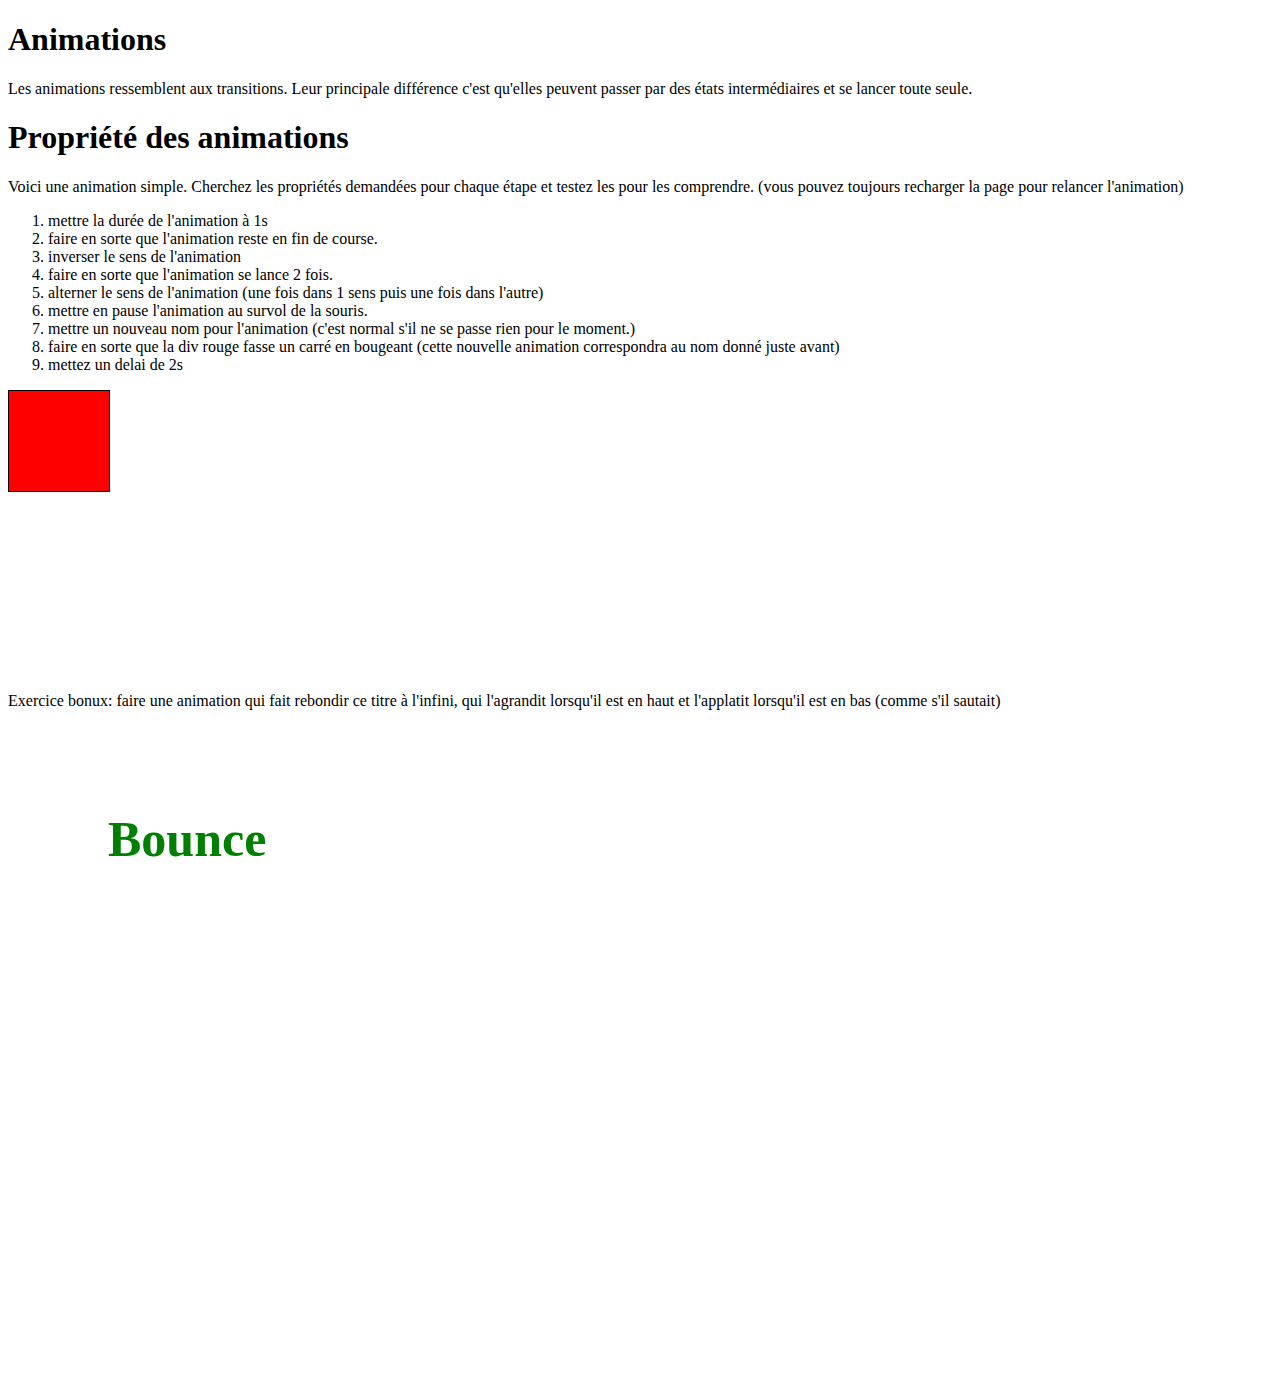
<file: exo-animation/index.html>
<!DOCTYPE html>
<html lang="fr" dir="ltr">
<head>
  <meta charset="utf-8">
  <title>animations exo</title>
  <link rel="stylesheet" href="style.css">
  <link rel="stylesheet" href="animation.css">
</head>
<body>
  <h1>Animations</h1>
  <p>Les animations ressemblent aux transitions. Leur principale différence c'est qu'elles peuvent passer par des états intermédiaires et se lancer toute seule.</p>

  <h1>Propriété des animations</h1>

  <p>Voici une animation simple. Cherchez les propriétés demandées pour chaque étape et testez les pour les comprendre. (vous pouvez toujours recharger la page pour relancer l'animation)</p>

  <ol>
    <li>mettre la durée de l'animation à 1s</li>
    <li>faire en sorte que l'animation reste en fin de course.</li>
    <li>inverser le sens de l'animation</li>
    <li>faire en sorte que l'animation se lance 2 fois.</li>
    <li>alterner le sens de l'animation (une fois dans 1 sens puis une fois dans l'autre)</li>
    <li>mettre en pause l'animation au survol de la souris.</li>
    <li>mettre un nouveau nom pour l'animation (c'est normal s'il ne se passe rien pour le moment.)</li>
    <li>faire en sorte que la div rouge fasse un carré en bougeant (cette nouvelle animation correspondra au nom donné juste avant)</li>
    <li>mettez un delai de 2s</li>
  </ol>
  <div></div>
  <p>Exercice bonux: faire une animation qui fait rebondir ce titre à l'infini, qui l'agrandit lorsqu'il est en haut et l'applatit lorsqu'il est en bas (comme s'il sautait)</p>
  <h2 id="bounce-title">Bounce</h2>
</body>
</html>
</file>
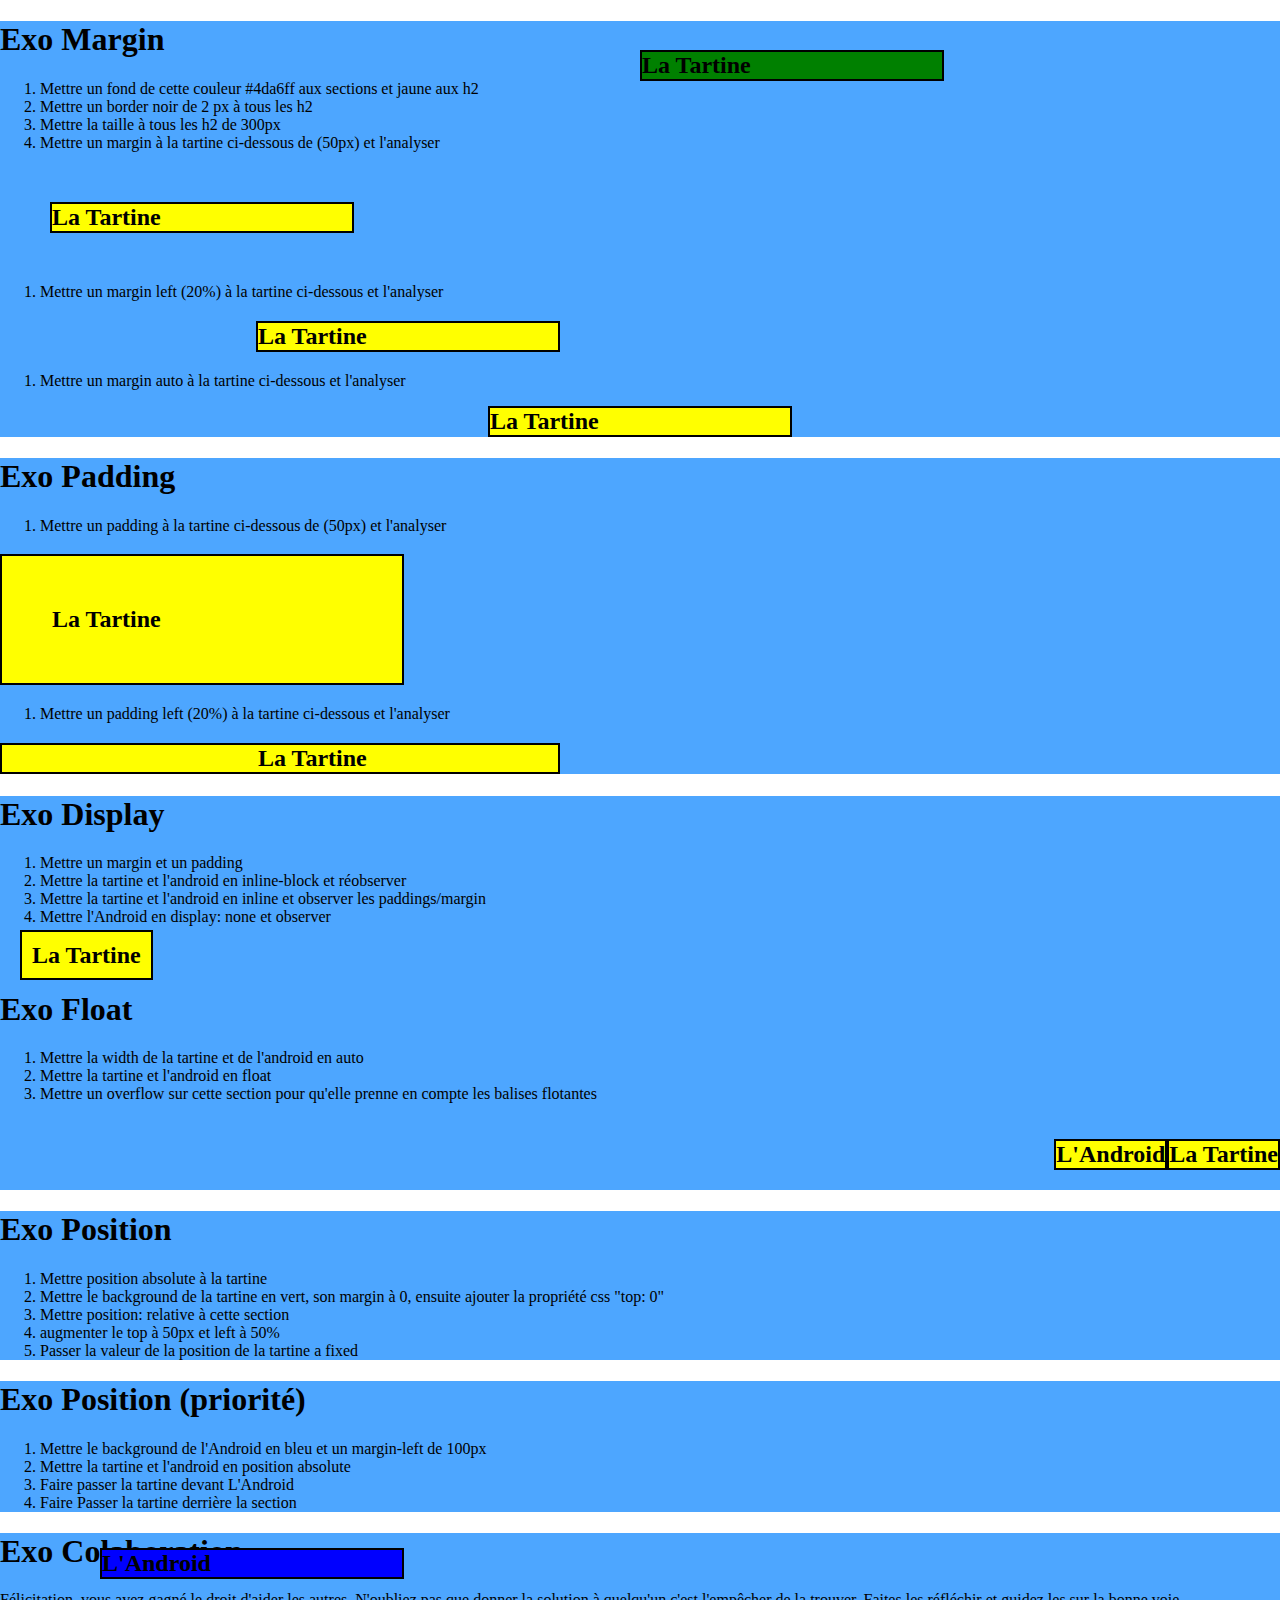
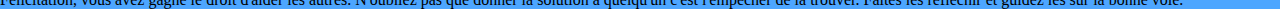
<file: exo-positions/index.html>
<!DOCTYPE html>
<html lang="en">

<head>
  <meta charset="UTF-8">
  <meta name="viewport" content="width=device-width, initial-scale=1.0">
  <meta http-equiv="X-UA-Compatible" content="ie=edge">
  <link rel="stylesheet" href="public/css/style.css">
  <title>Document</title>
</head>

<body>
  <section>
    <h1>Exo Margin</h1>
    <ol>
      <li>Mettre un fond de cette couleur #4da6ff aux sections et jaune aux h2</li>
      <li>Mettre un border noir de 2 px à tous les h2</li>
      <li>Mettre la taille à tous les h2 de 300px</li>
      <li>Mettre un margin à la tartine ci-dessous de (50px) et l'analyser</li>
    </ol>
    <h2>La Tartine</h2>
    <ol>
      <li>Mettre un margin left (20%) à la tartine ci-dessous et l'analyser</li>
    </ol>
    <h2>La Tartine</h2>
    <ol>
      <li>Mettre un margin auto à la tartine ci-dessous et l'analyser</li>
    </ol>
    <h2>La Tartine</h2>
  </section>

  <section>
    <h1>Exo Padding</h1>
    <ol>
      <li>Mettre un padding à la tartine ci-dessous de (50px) et l'analyser</li>
    </ol>
    <h2>La Tartine</h2>
    <ol>
      <li>Mettre un padding left (20%) à la tartine ci-dessous et l'analyser</li>
    </ol>
    <h2>La Tartine</h2>
  </section>

  <section>
    <h1>Exo Display</h1>
    <ol>
      <li>Mettre un margin et un padding</li>
      <li>Mettre la tartine et l'android en inline-block et réobserver</li>
      <li>Mettre la tartine et l'android en inline et observer les paddings/margin
        <!-- Les margin top et bottom ne sont plus pris en compte alors que les paddings tops et bottom existent et ne prennent
          plus en compte les éléments autour (donc les supperposent) -->
      </li>
      <li>Mettre l'Android en display: none et observer</li>
    </ol>
    <h2>La Tartine</h2>
    <h2>L'Android</h2>
  </section>

  <section>
    <h1>Exo Float</h1>
    <ol>
      <li>Mettre la width de la tartine et de l'android en auto</li>
      <!-- permet de réinitialiser la largeur -->
      <li>Mettre la tartine et l'android en float</li>
      <li>Mettre un overflow sur cette section pour qu'elle prenne en compte les balises flotantes</li>
      <!-- l'overflow hidden va faire en sorte de ne pas cacher les éléments qui ne sont pas sensé sortir du block. Donc il va agrandir ce block -->
    </ol>
    <h2>La Tartine</h2>
    <h2>L'Android</h2>
  </section>
  <section>
    <h1>Exo Position</h1>
    <ol>
      <li>Mettre position absolute à la tartine</li>
      <!-- la tartine n'est plus prise en compte par la section (elle est comme "décolée") -->
      <li>Mettre le background de la tartine en vert, son margin à 0, ensuite ajouter la propriété css "top: 0"</li>
      <!-- MAIS OU EST LA TARTINE ??
        la tartine est à 0 px du top du body -->
      <li>Mettre position: relative à cette section</li>
      <!-- "position:absolute;" se rapporte au parent le plus proche qui possède la propriété css "position: relative;" -->
      <li>augmenter le top à 50px et left à 50%</li>
      <li>Passer la valeur de la position de la tartine a fixed</li>
      <!-- la tartine est maintenant en fixed,vous pouvez observer le phénomène quand vous scrollez dans votre page,la tartine reste fixe par rapport à votre écran -->
    </ol>
    <h2>La Tartine</h2>
  </section>

  <section>
    <h1>Exo Position (priorité)</h1>
    <ol>
      <li>Mettre le background de l'Android en bleu et un margin-left de 100px</li>
      <li>Mettre la tartine et l'android en position absolute</li>
      <!-- La Tartine et l'Android se "décollent" du block et se superposent et l'Android est au dessus de la tartine car il est positionné après La Tartine dans l'html -->
      <li>Faire passer la tartine devant L'Android</li>
      <li>Faire Passer la tartine derrière la section</li>
    </ol>
    <h2>La Tartine</h2>
    <h2>L'Android</h2>
  </section>

  <section>
    <h1>Exo Colaboration</h1>
    <p>Félicitation, vous avez gagné le droit d'aider les autres. N'oubliez pas que donner la solution à quelqu'un c'est
      l'empêcher
      de la trouver. Faites les réfléchir et guidez les sur la bonne voie.
    </p>
  </section>

</body>

</html>
</file>
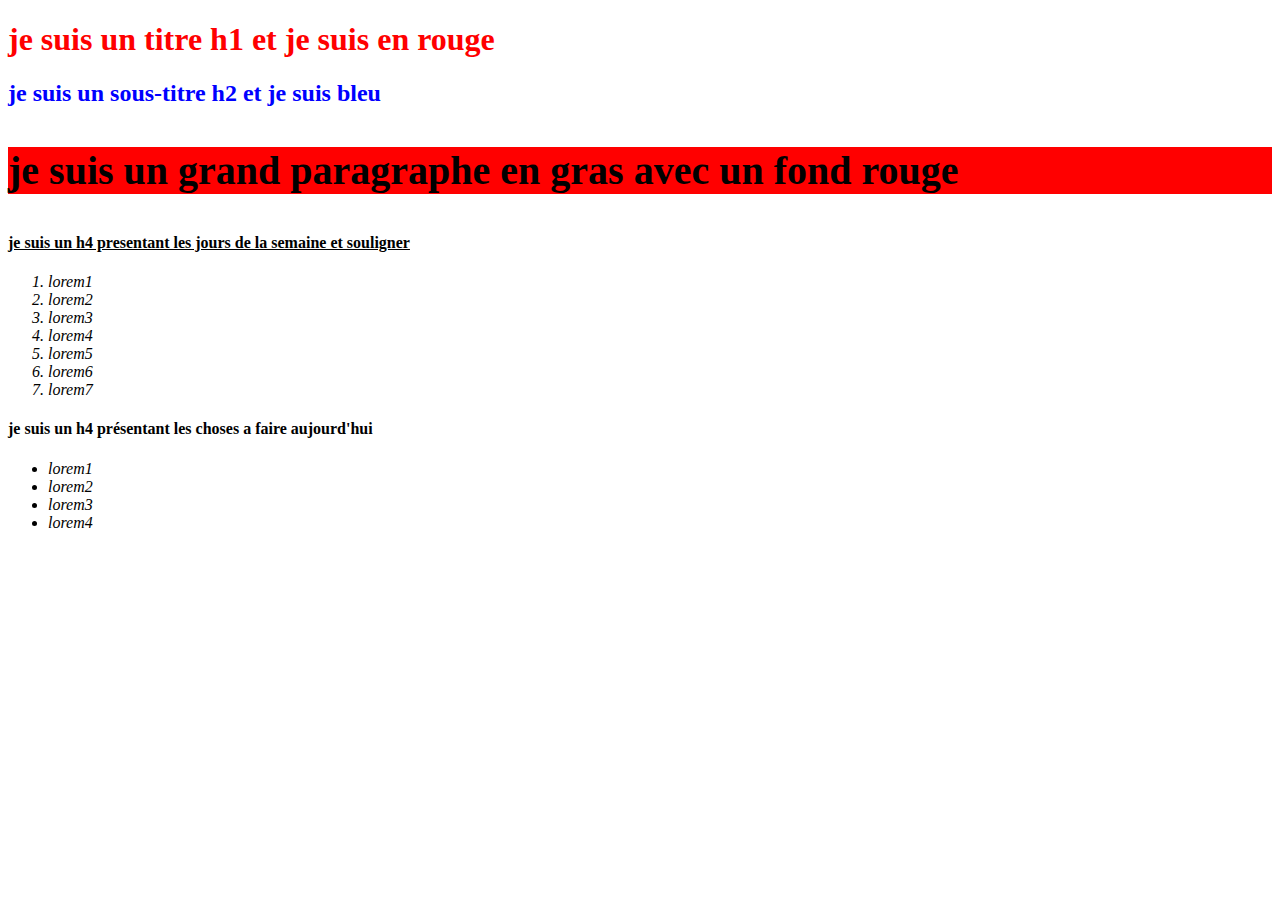
<file: exo1/index.html>
<!DOCTYPE html>
<html lang="en">
<head>
    <meta charset="UTF-8">
    <meta http-equiv="X-UA-Compatible" content="IE=edge">
    <meta name="viewport" content="width=device-width, initial-scale=1.0">
    <title>Document</title>

    <link rel="stylesheet" href="./public/css/style.css">
</head>
<body>
 <h1>je suis un titre h1 et je suis en rouge</h1>
 <h2>je suis un sous-titre h2 et je suis bleu</h2>
 <p>je suis un grand paragraphe en gras avec un fond rouge</p>
 <h4 class="border">je suis un h4 presentant les jours de la semaine et souligner</h4>
</body>
<ol>
<li>lorem1</li>
<li>lorem2</li>
<li>lorem3</li>
<li>lorem4</li>
<li>lorem5</li>
<li>lorem6</li>
<li>lorem7</li>

</ol>

<h4>je suis un h4 présentant les choses a faire aujourd'hui</h4>
<ul>
    <li>lorem1</li>
    <li>lorem2</li>
    <li>lorem3</li>
    <li>lorem4</li>
</ul>

</html>
</file>
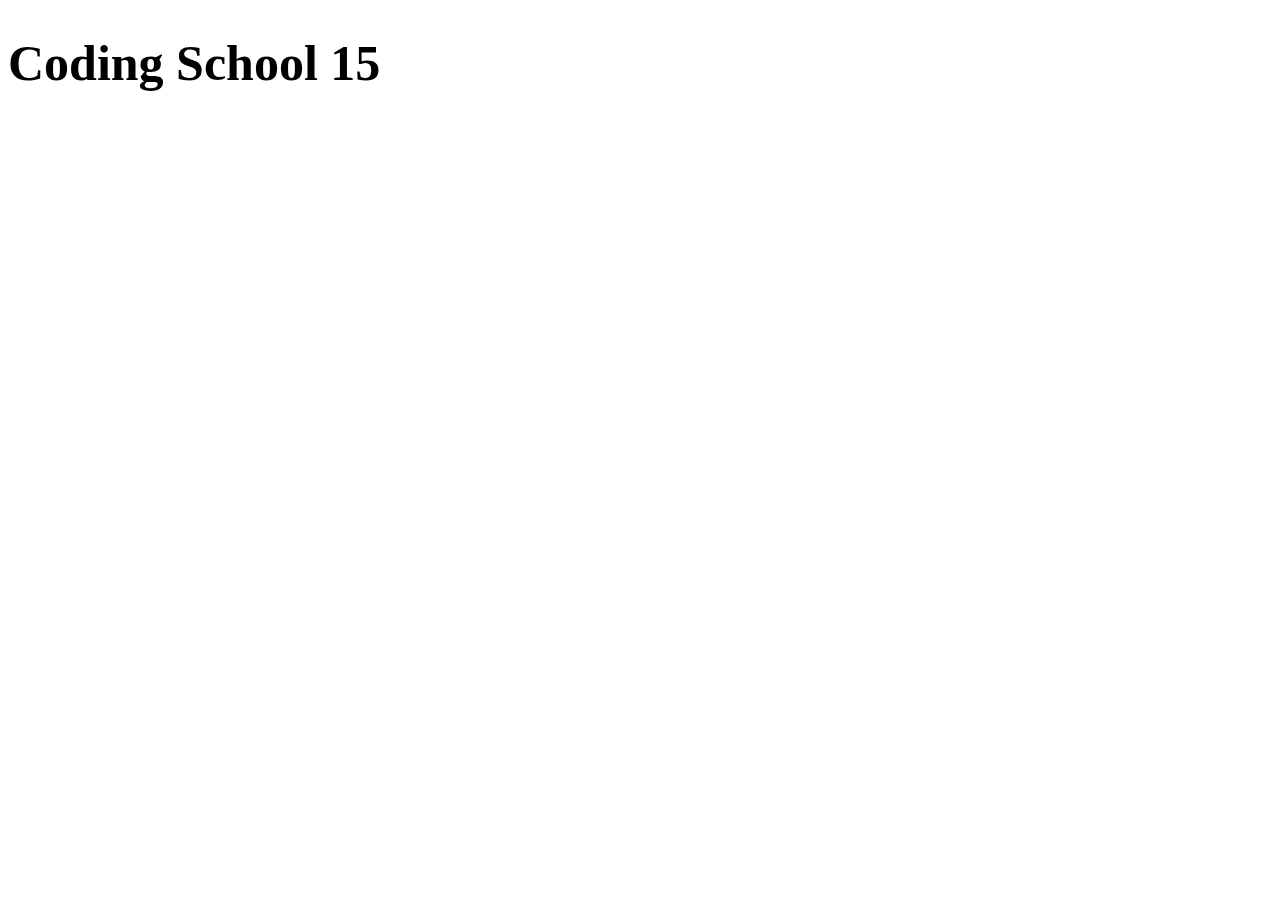
<file: exo2_media_queries/index.html>
<!DOCTYPE html>
<html lang="en">
<head>
    <meta charset="UTF-8">
    <meta name="viewport" content="width=device-width, initial-scale=1.0">
    <title>Document</title>
    <link rel="stylesheet" href="./public/css/style.css">
</head>
<body>
    
    <h1>Coding School 15</h1>

</body>
</html>
</file>
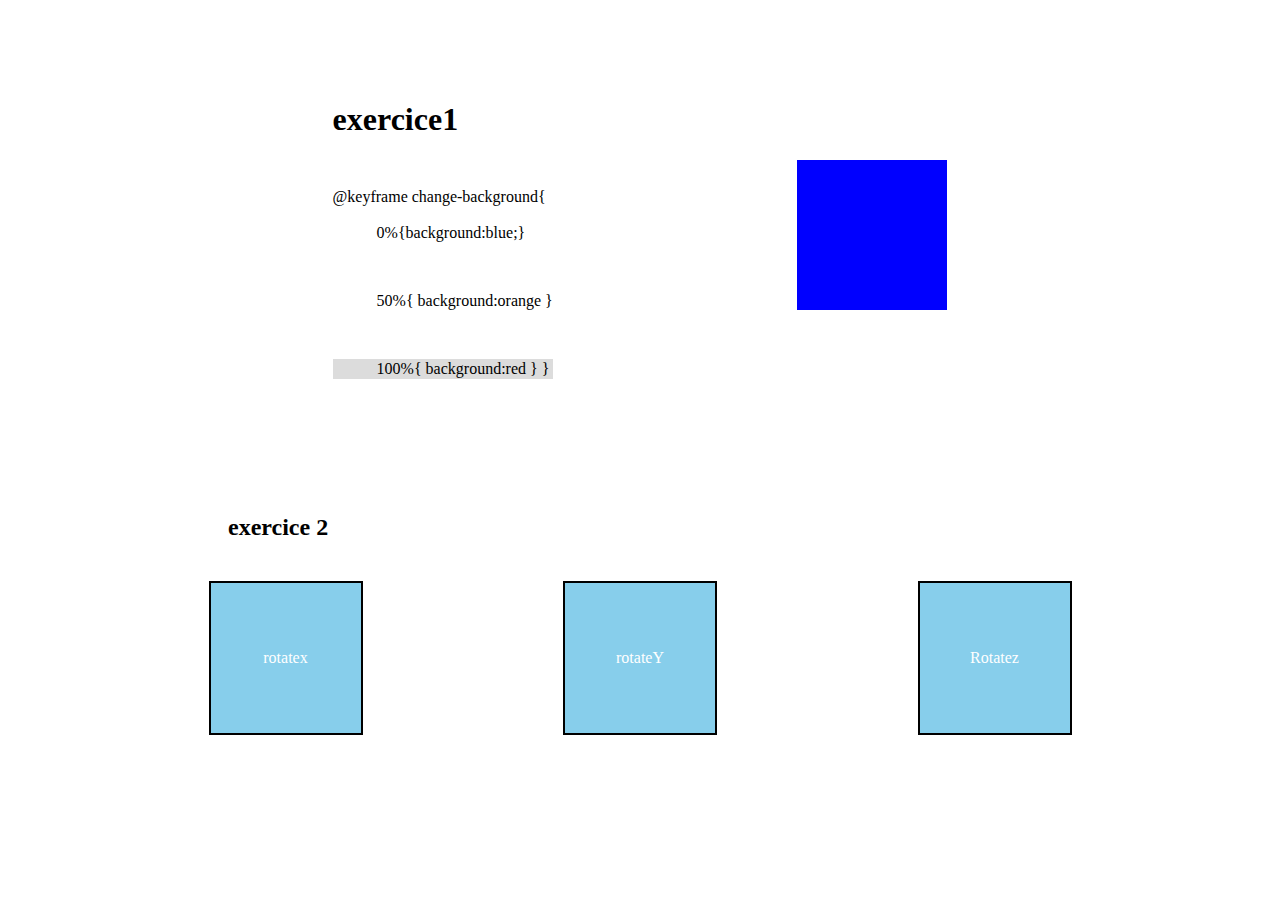
<file: ExoAnimmationBonus/index.html>
<!DOCTYPE html>
<html lang="en">

<head>
    <meta charset="UTF-8">
    <meta http-equiv="X-UA-Compatible" content="IE=edge">
    <meta name="viewport" content="width=device-width, initial-scale=1.0">
    <title>Document</title>
    <link rel="stylesheet" href="./public/css/style.css">
</head>

<body>
    <section>
        <div class="container">

            <div>
                <h1>exercice1</h1>
                <p>@keyframe change-background{ <br>
                    <br> &nbsp;&nbsp;&nbsp;&nbsp;&nbsp;&nbsp;&nbsp;&nbsp;&nbsp;&nbsp; 0%{background:blue;}


                </p>

                <p> &nbsp;&nbsp;&nbsp;&nbsp;&nbsp;&nbsp;&nbsp;&nbsp;&nbsp;&nbsp; 50%{
                    background:orange


                    } </p>


                <p>

                    &nbsp;&nbsp;&nbsp;&nbsp;&nbsp;&nbsp;&nbsp;&nbsp;&nbsp;&nbsp; 100%{

                    background:red
                    }
                    }

                </p>


                <div class="bg-gris"></div>

            </div>


            <div class="bg"></div>



        </div>


        <section>
            <h2> exercice 2 </h2>

            <div class="flex">


                <div class="BLEU rotateX">


                    rotatex</div>
                <div class="BLEU rotateY">rotateY</div>
                <div class="BLEU rotateZ">Rotatez</div>



            </div>





        </section>



    </section>
</body>

</html>
</file>
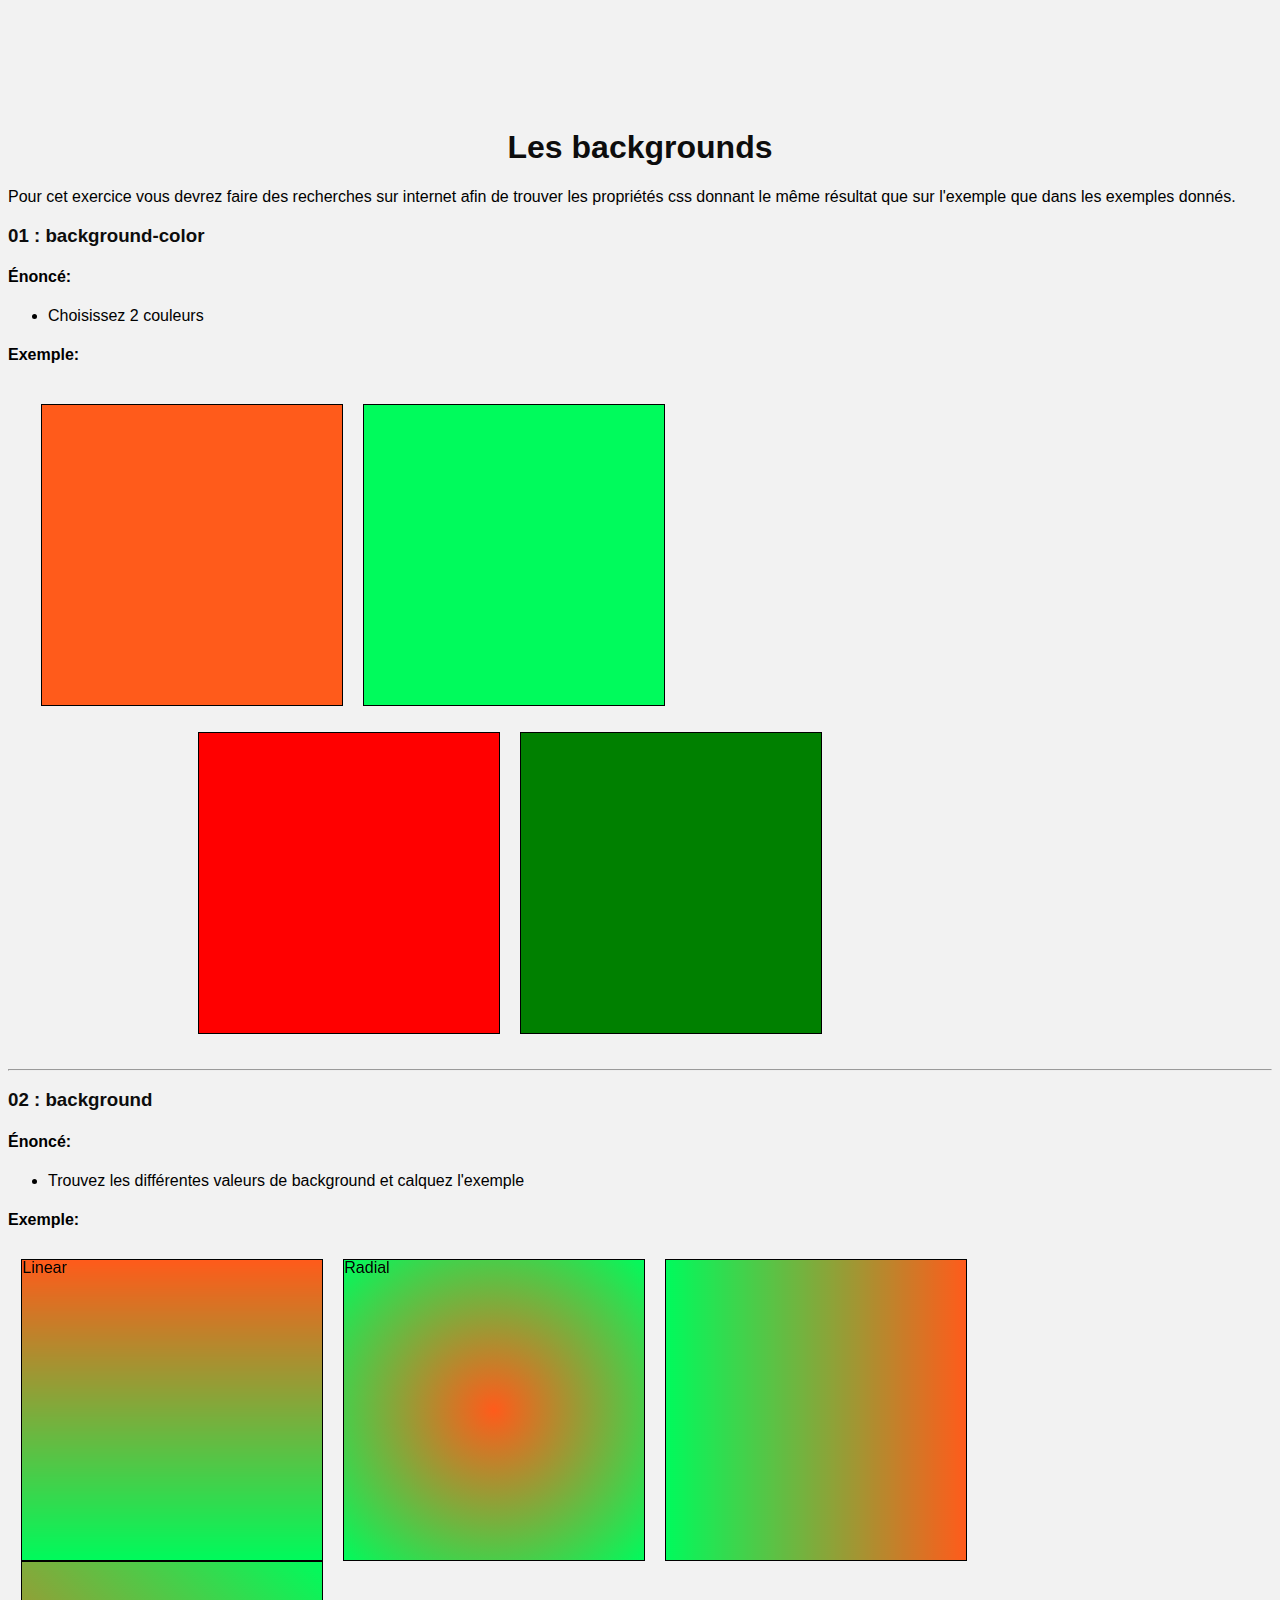
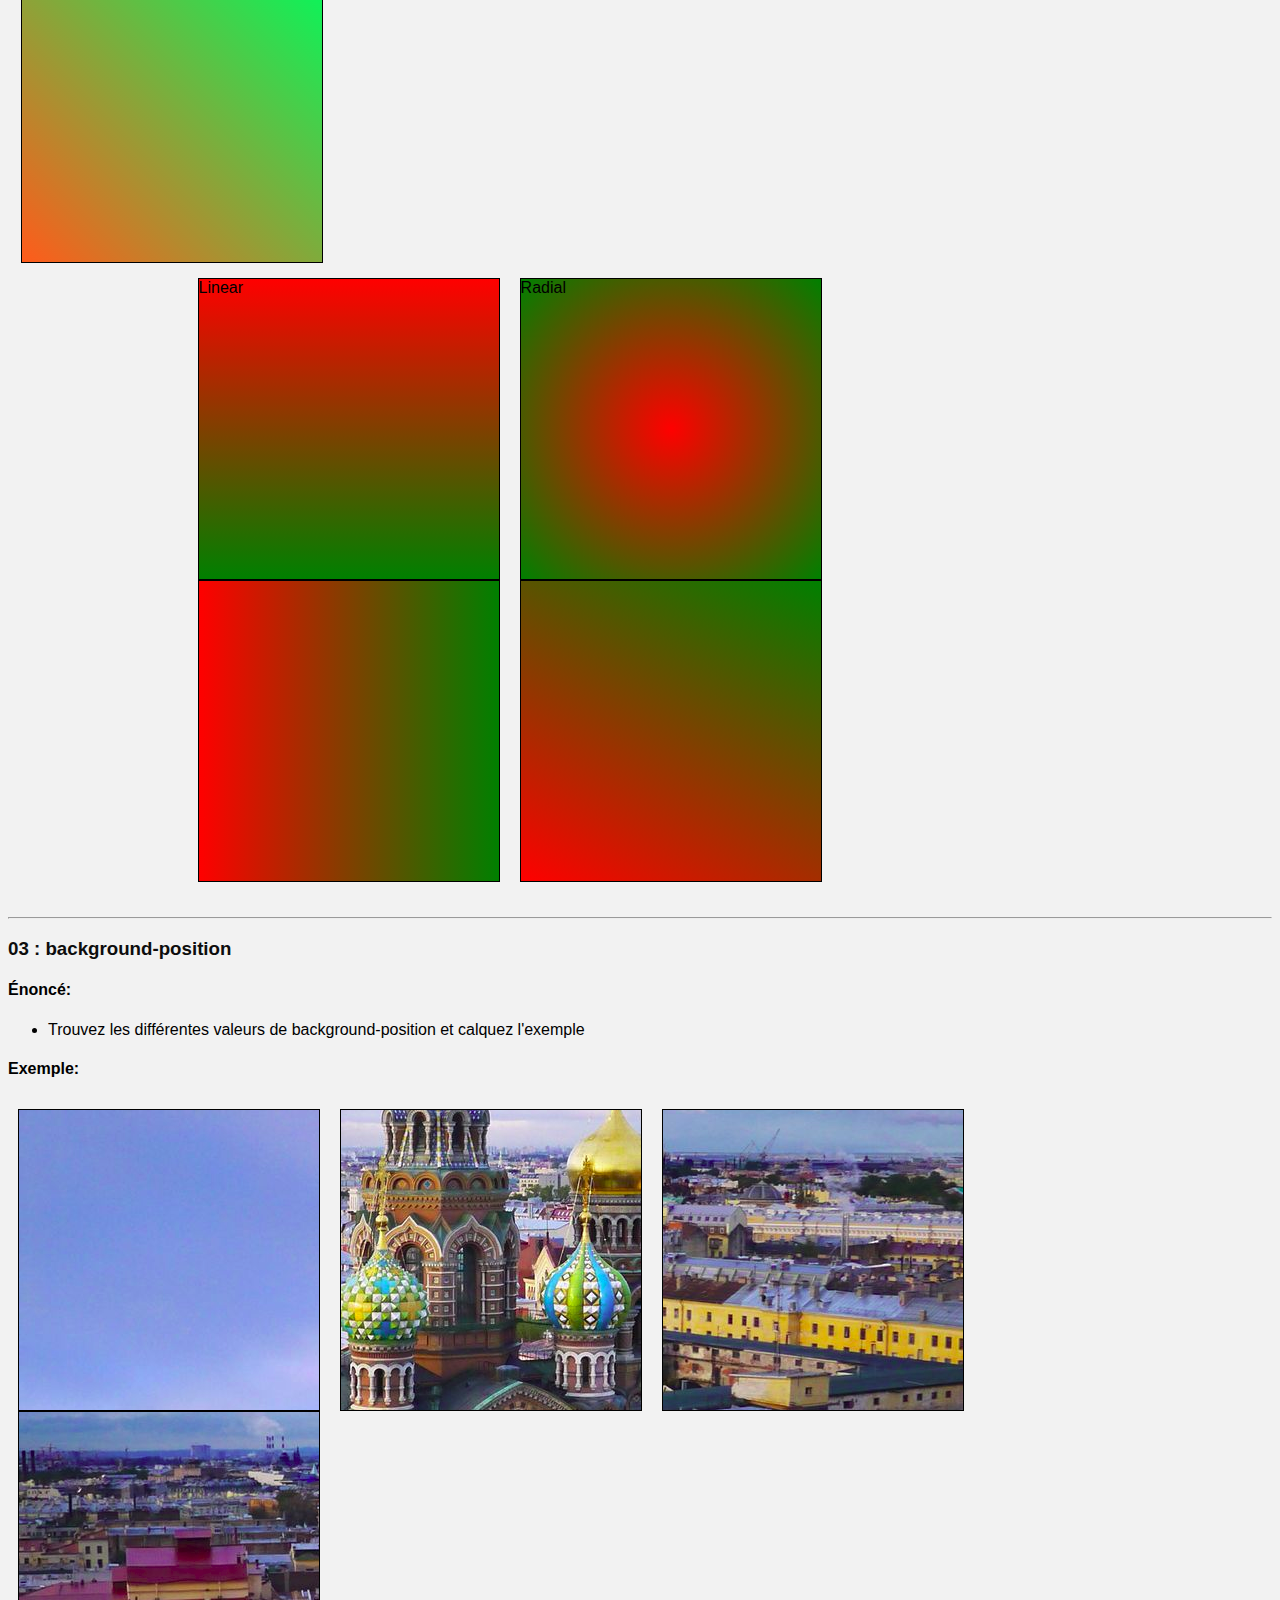
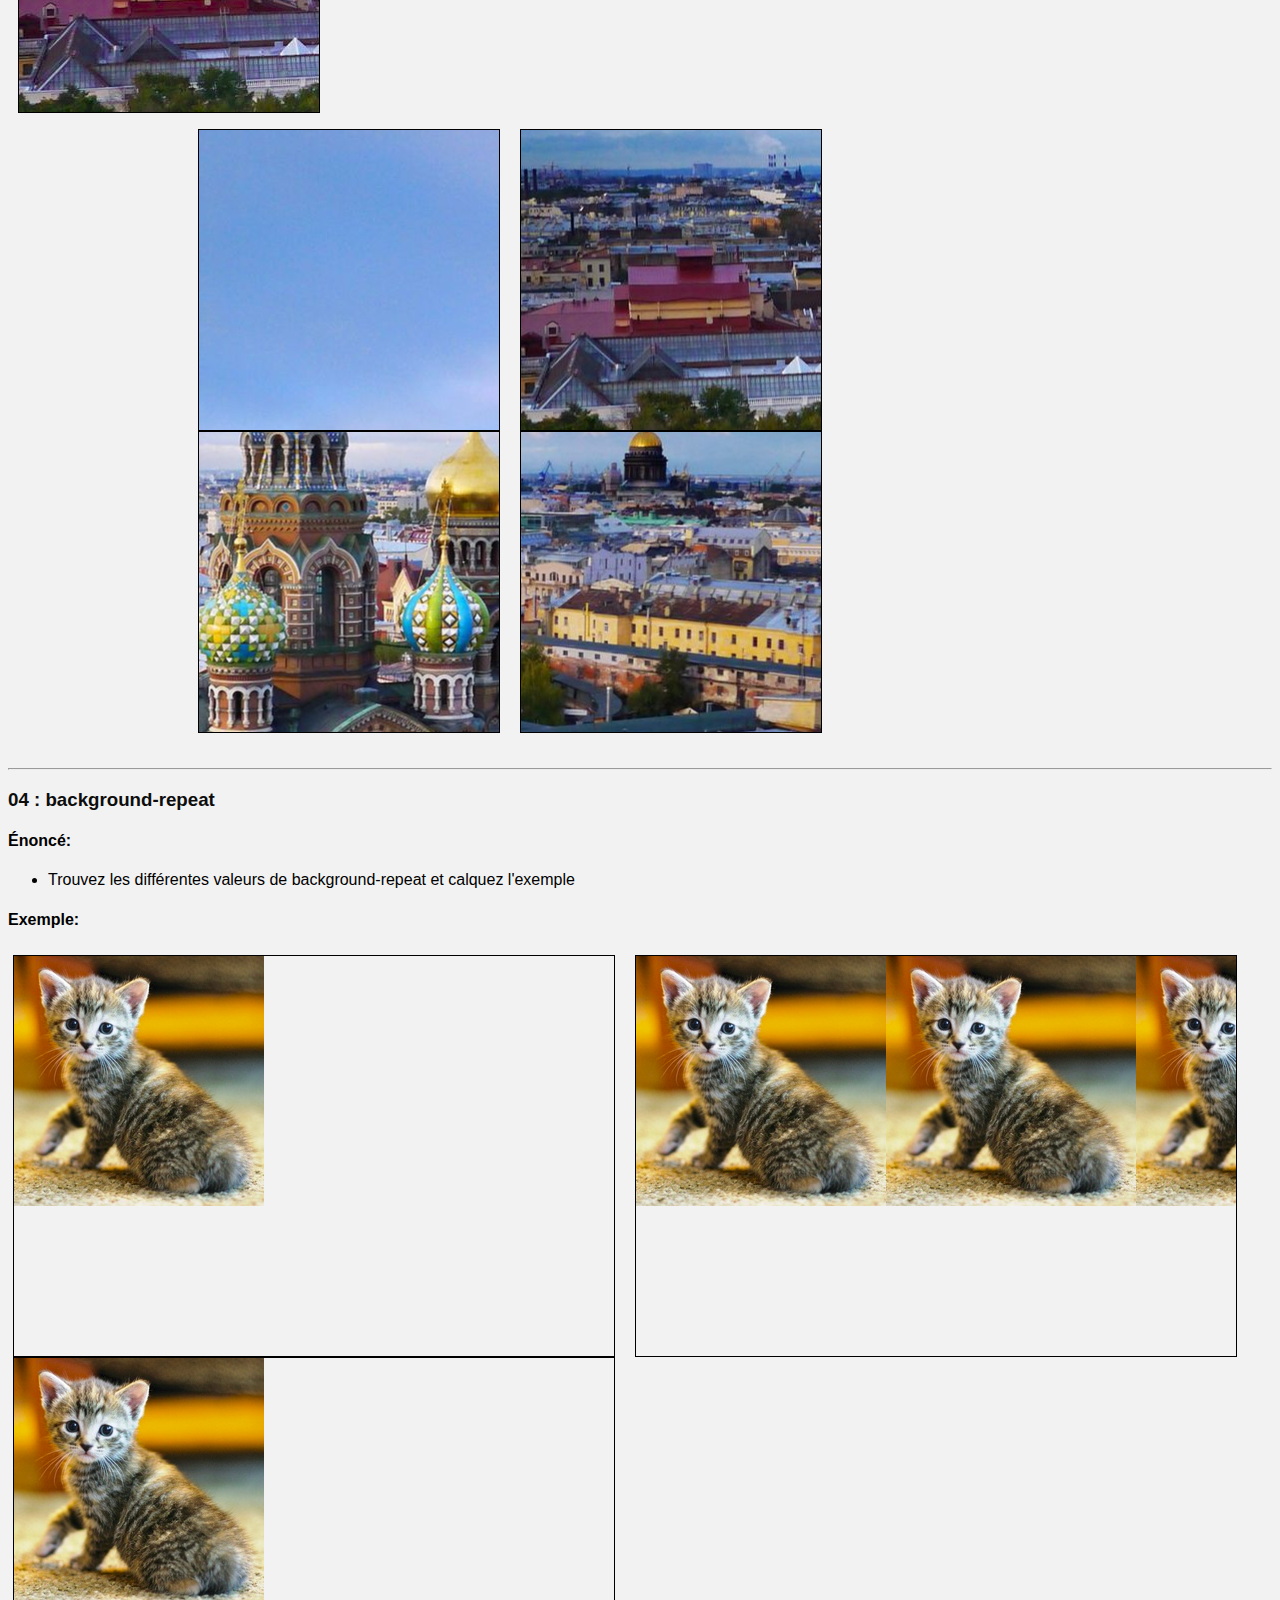
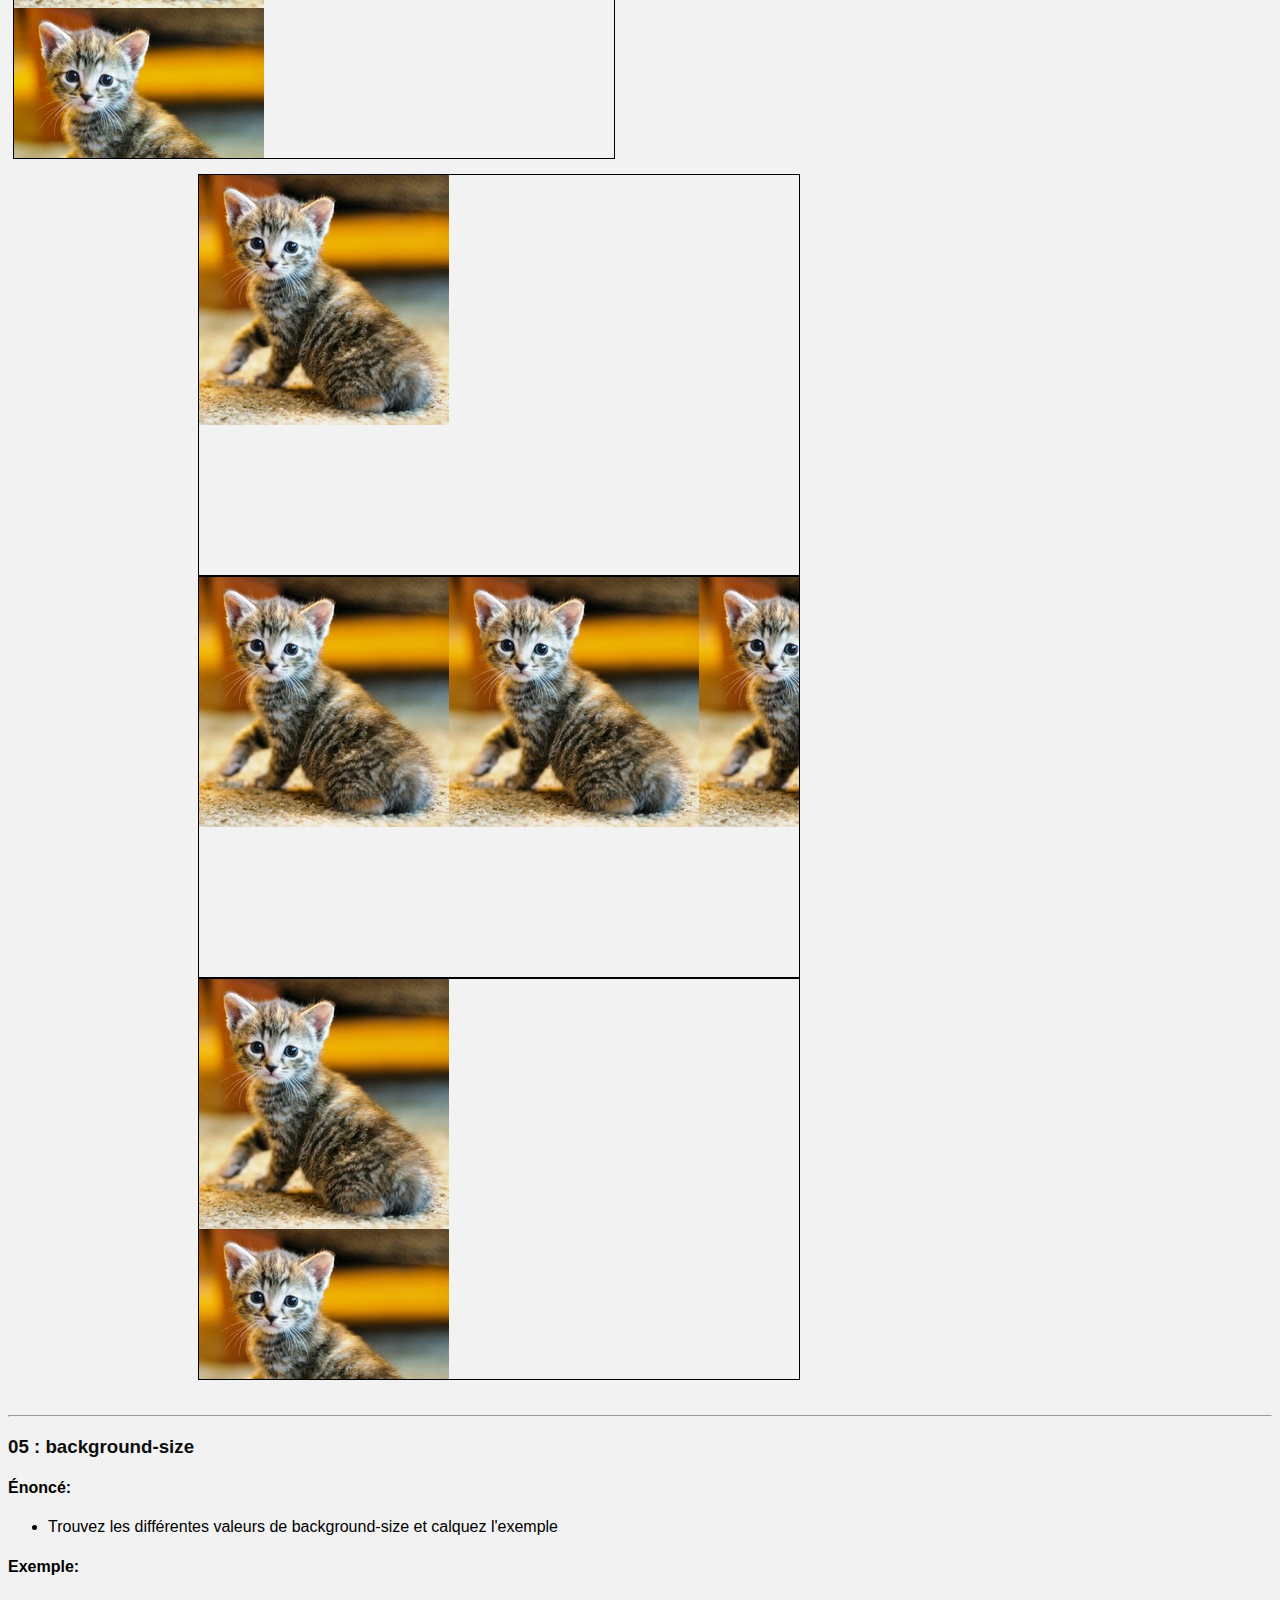
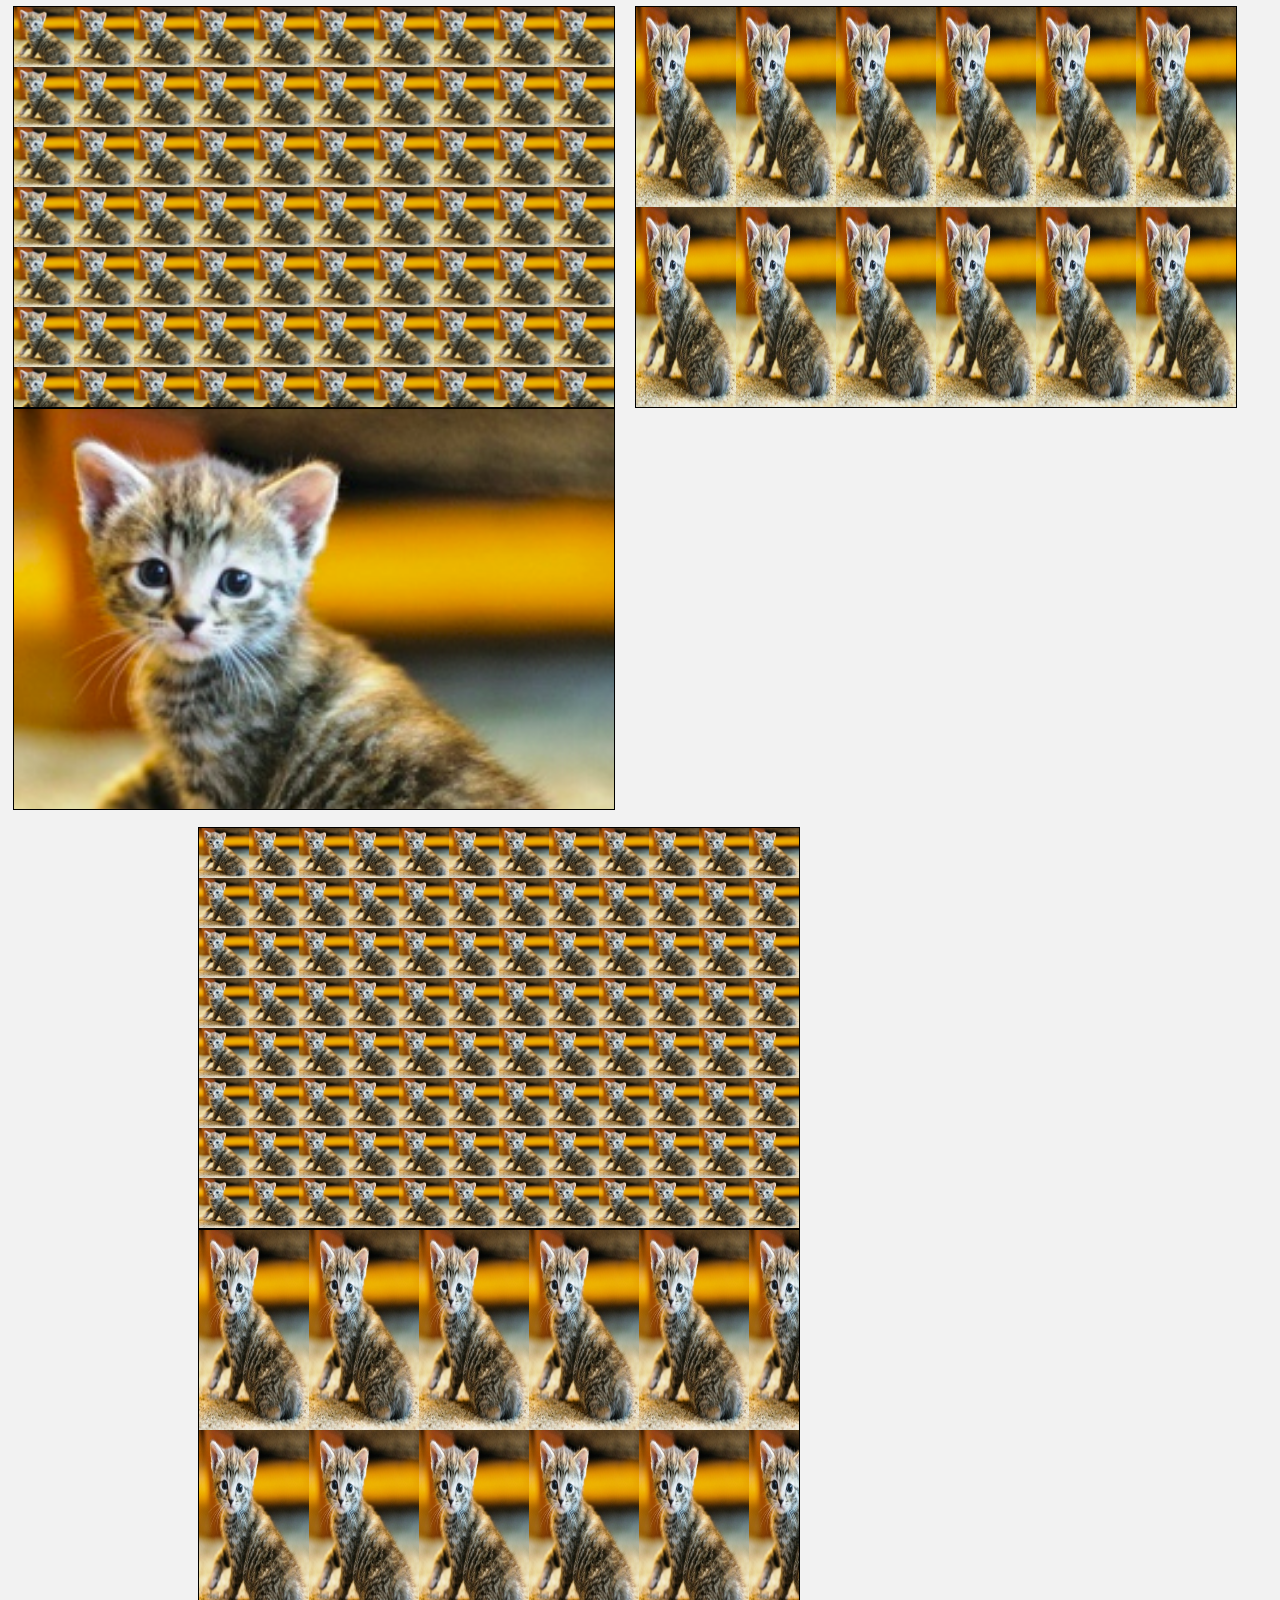
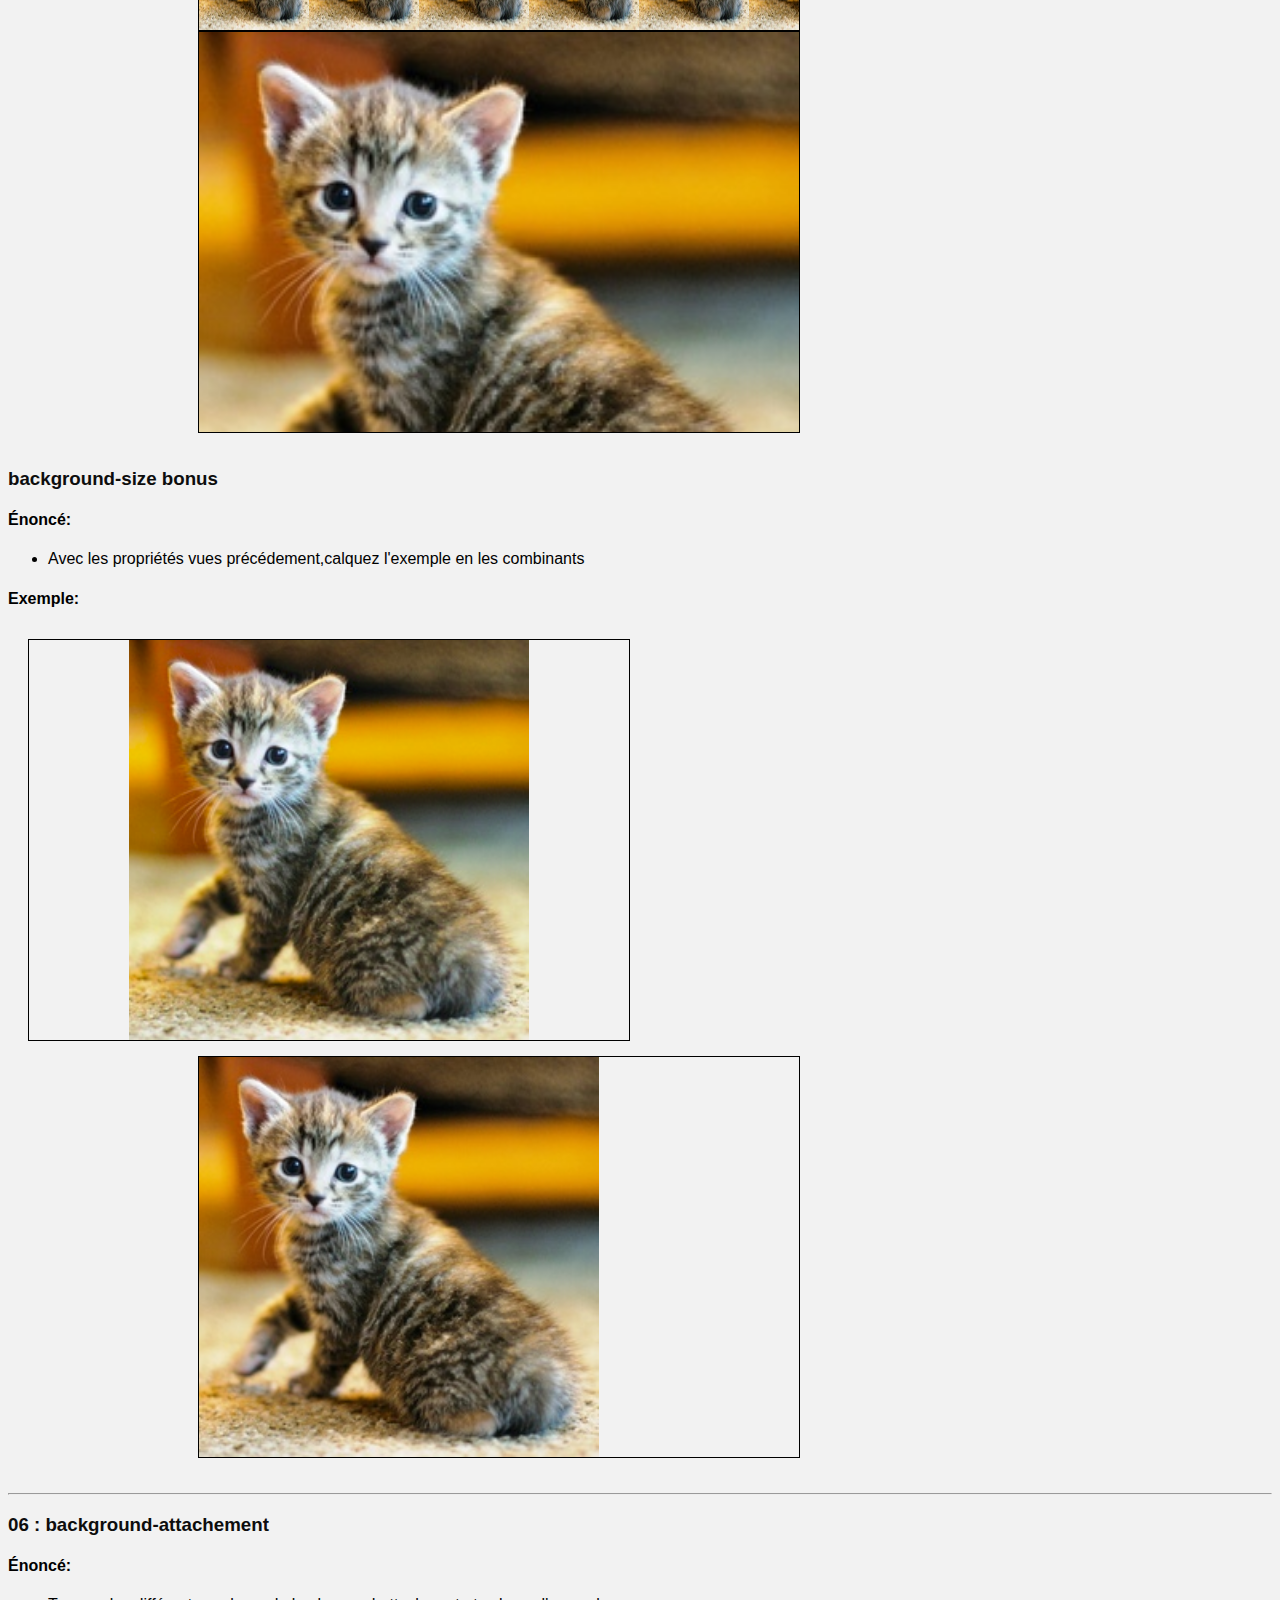
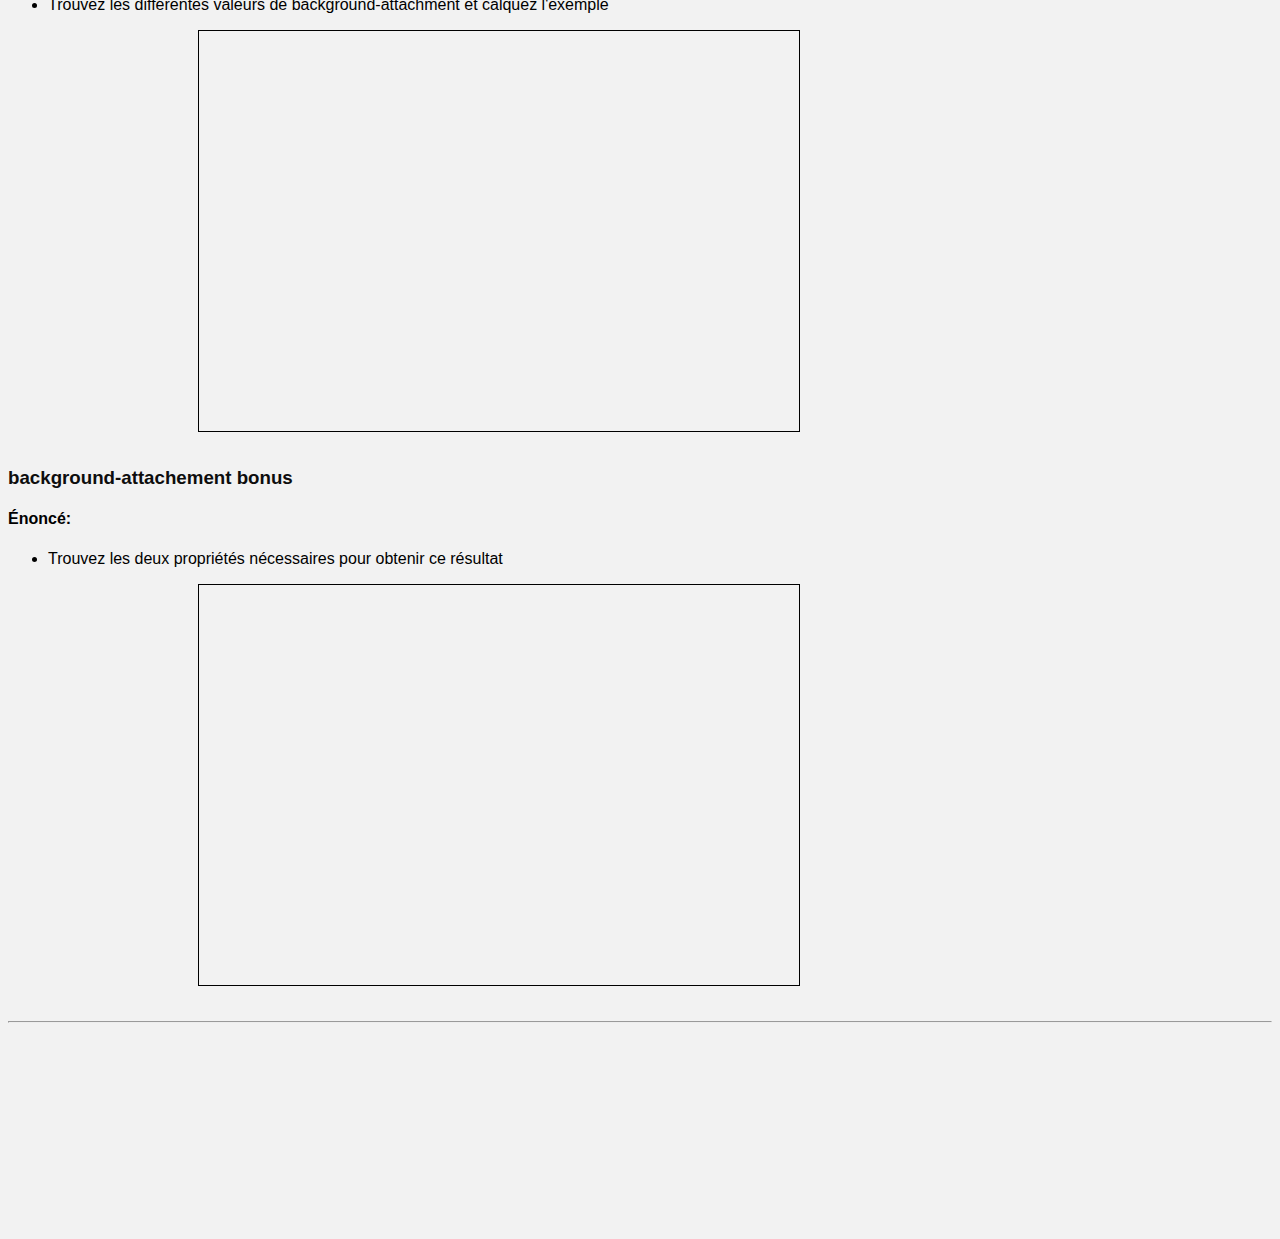
<file: les_backgrounds_exo/index.html>
<!DOCTYPE html>
<html lang="fr">

<head>
    <meta charset="UTF-8">
    <meta name="viewport" content="width=device-width, initial-scale=1.0">
    <meta http-equiv="X-UA-Compatible" content="ie=edge">
    <link rel="stylesheet" href="css/style.css">
    <title>Les Backgrounds</title>
</head>

<body>


    <h1>Les backgrounds</h1>
    <p>Pour cet exercice vous devrez faire des recherches sur internet afin de trouver les propriétés css donnant le même résultat que sur l'exemple
        que dans les exemples donnés.

    </p>

    <h3>01 : background-color</h3>
    <h4>Énoncé:</h4>
    <ul>
        <li>
            Choisissez 2 couleurs
        </li>
    </ul>
    <h4>Exemple:</h4>
    <img src="images/exemples/exo_01.png" alt=""> 
    <div class="container">
        <div class="bg-color-1 float-left box-300"></div>
        <div class="bg-color-2 float-left box-300"></div>
    </div>
    <div class="clear"></div>
    <hr>

    <h3>02 : background</h3>
    <h4>Énoncé:</h4>
    <ul>
        <li>
            Trouvez les différentes valeurs de background et calquez l'exemple
        </li>
    </ul>
    <h4>Exemple:</h4>
    <img src="images/exemples/exo_02.png" alt=""> 
    <div class="container">
        <div class="bg-1 float-left box-300">Linear</div>
        <div class="bg-2 float-left box-300">Radial</div>
        <div class="bg-3 float-left box-300"></div>
        <div class="bg-4 float-left box-300"></div>
    </div>
    <div class="clear"></div>
    <hr>

    <h3>03 : background-position</h3>
    <h4>Énoncé:</h4>
    <ul>
        <li>
            Trouvez les différentes valeurs de background-position et calquez l'exemple
        </li>
    </ul>
    <h4>Exemple:</h4>
    <img src="images/exemples/exo_03.png" alt=""> 
    <div class="container">
        <div class="float-left img-1 box-300"></div>
        <div class="float-left img-2 box-300"></div>
        <div class="float-left img-3 box-300"></div>
        <div class="float-left img-4 box-300"></div>
    </div>
    <div class="clear"></div>
    <hr>

    <h3>04 : background-repeat</h3>
    <h4>Énoncé:</h4>
    <ul>
        <li>
            Trouvez les différentes valeurs de background-repeat et calquez l'exemple
        </li>
    </ul>
    <h4>Exemple:</h4>
    <img src="images/exemples/exo_04.png" alt=""> 
    <div class="container">
        <div class="float-left img-5 box-400-600"></div>
        <div class="float-left img-6 box-400-600"></div>
        <div class="float-left img-7 box-400-600"></div>
    </div>
    <div class="clear"></div>
    <hr>
    <h3>05 : background-size</h3>
    <h4>Énoncé:</h4>
    <ul>
        <li>
            Trouvez les différentes valeurs de background-size et calquez l'exemple
        </li>
    </ul>
    <h4>Exemple:</h4>
    <img src="images/exemples/exo_05.png" alt=""> 
    <div class="container">
        <div class="float-left img-8 box-400-600"></div>
        <div class="float-left img-9 box-400-600"></div>
        <div class="float-left img-10 box-400-600"></div>
    </div>
    <h3>background-size
        <strong>bonus</strong>
    </h3>
    <h4>Énoncé:</h4>
    <ul>
        <li>
            Avec les propriétés vues précédement,calquez l'exemple en les combinants
        </li>
    </ul>
    <h4>Exemple:</h4>
    <img src="images/exemples/exo_05_bonus.png" alt=""> 
    <div class="container">
        <div class="float-left img-11 box-400-600"></div>
    </div>
    <div class="clear"></div>
    <hr>

    <h3>06 : background-attachement</h3>
    <h4>Énoncé:</h4>
    <ul>
        <li>
            Trouvez les différentes valeurs de background-attachment et calquez l'exemple
        </li>
    </ul>
    <div class="container">
        <div class="float-left img-12 box-400-600"></div>
    </div>
    <h3>background-attachement
        <strong>bonus</strong>
    </h3>
    <h4>Énoncé:</h4>
    <ul>
        <li>
            Trouvez les deux propriétés nécessaires pour obtenir ce résultat
        </li>
    </ul>
    
    <div class="container">
        <div class="float-left img-13 box-400-600"></div>
    </div>
    <div class="clear"></div>
    <hr>



</body>

</html>
</file>
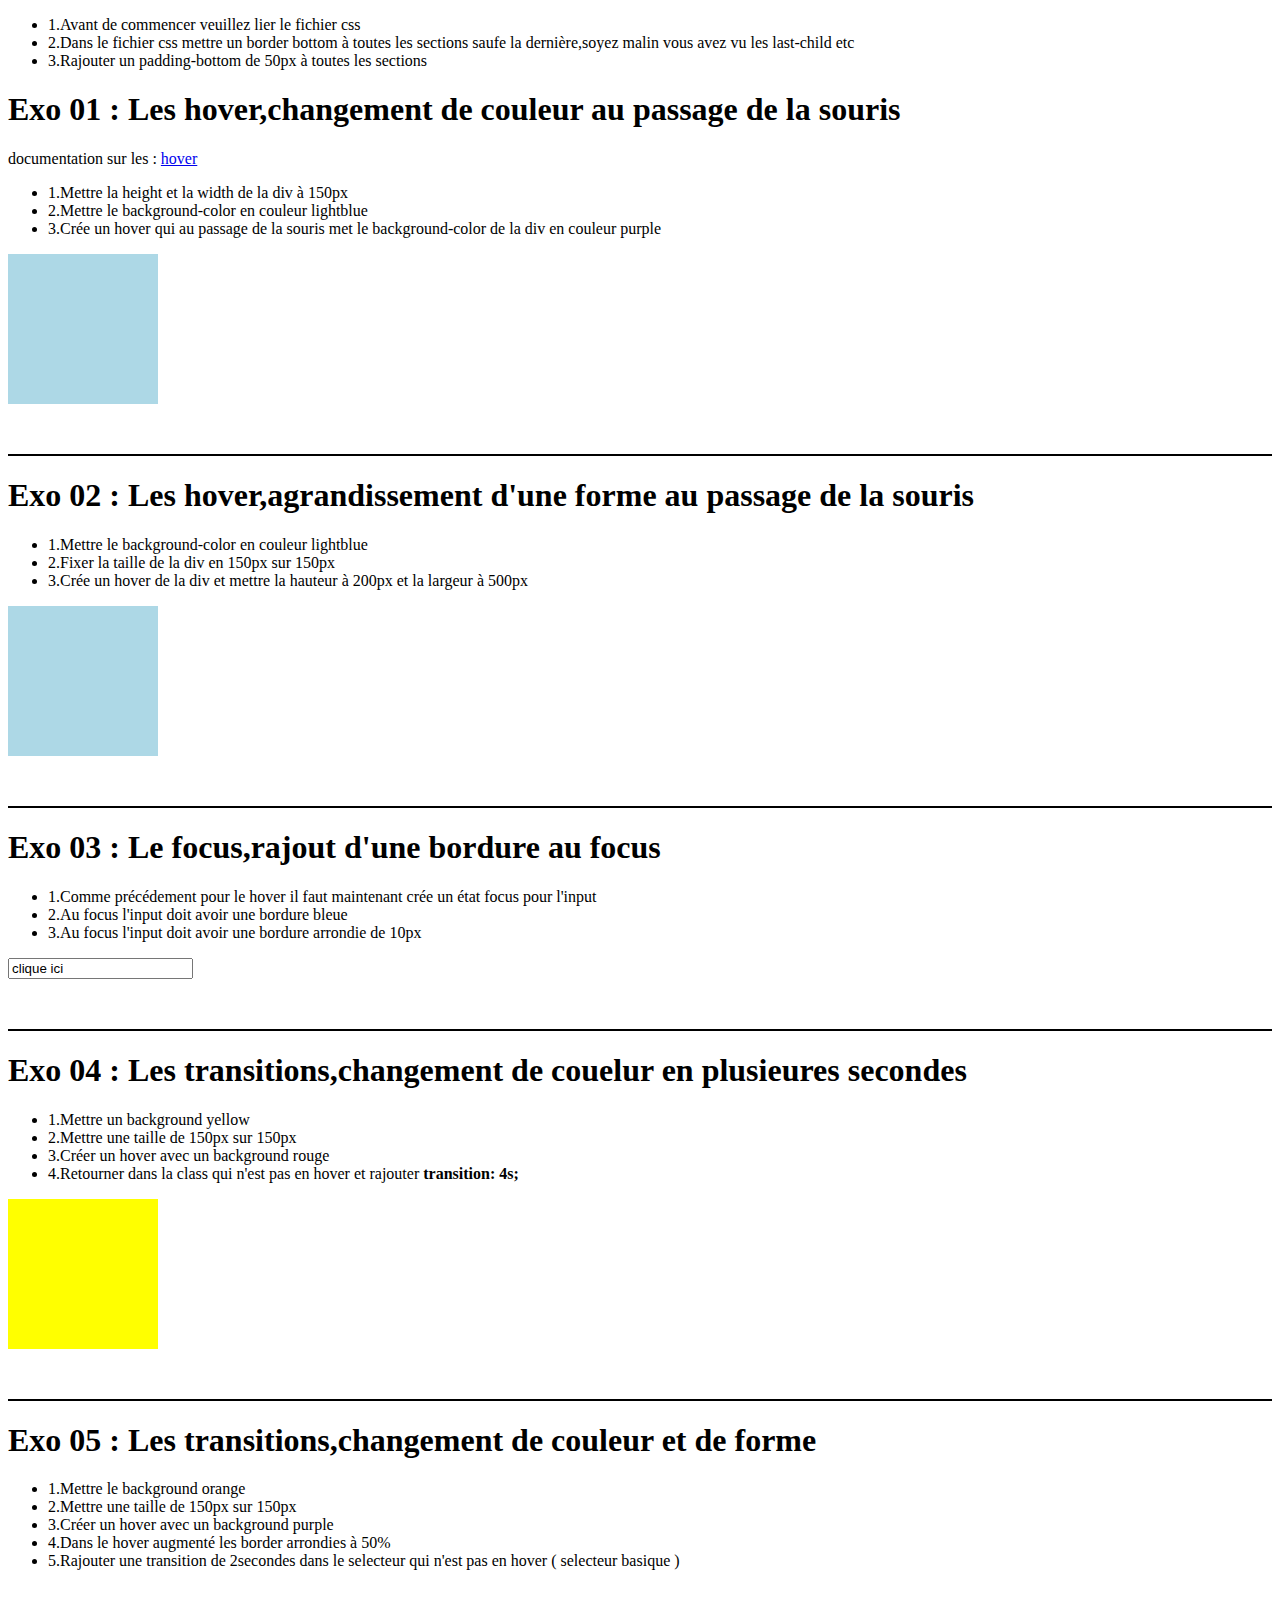
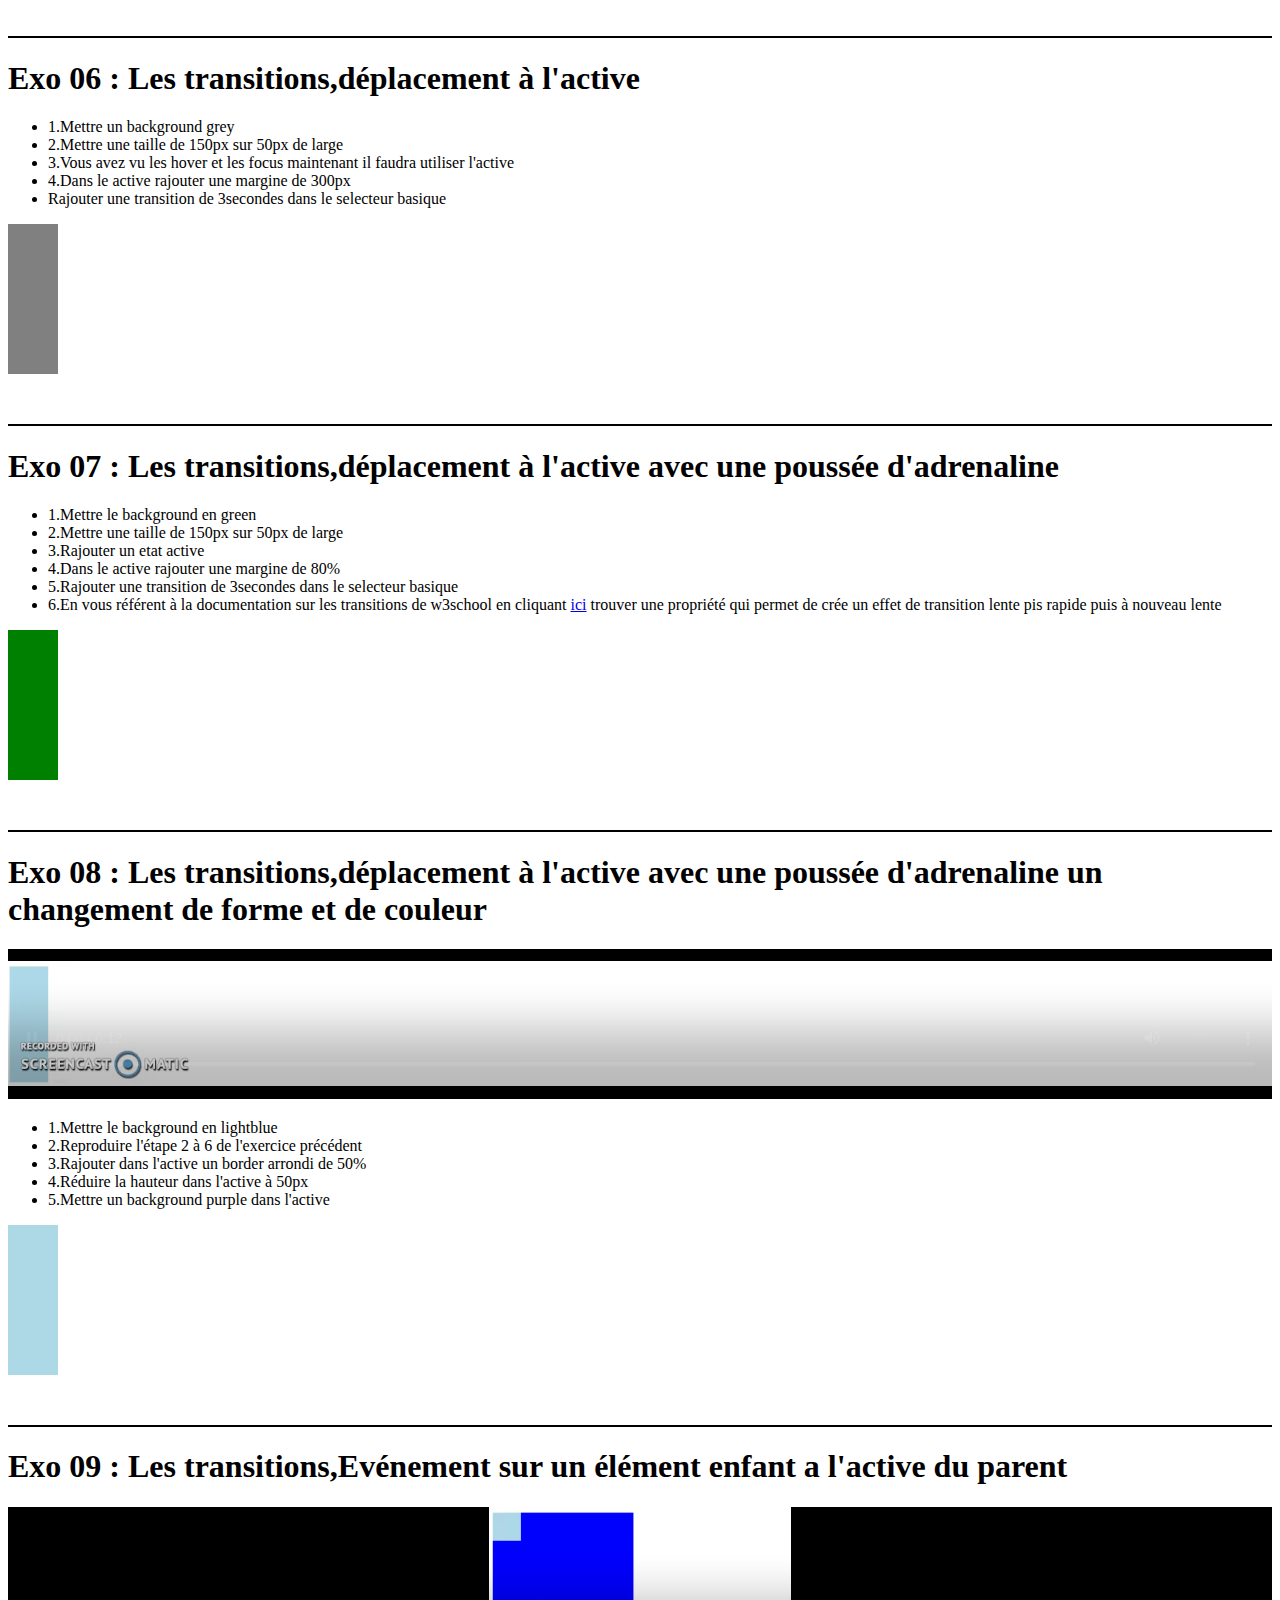
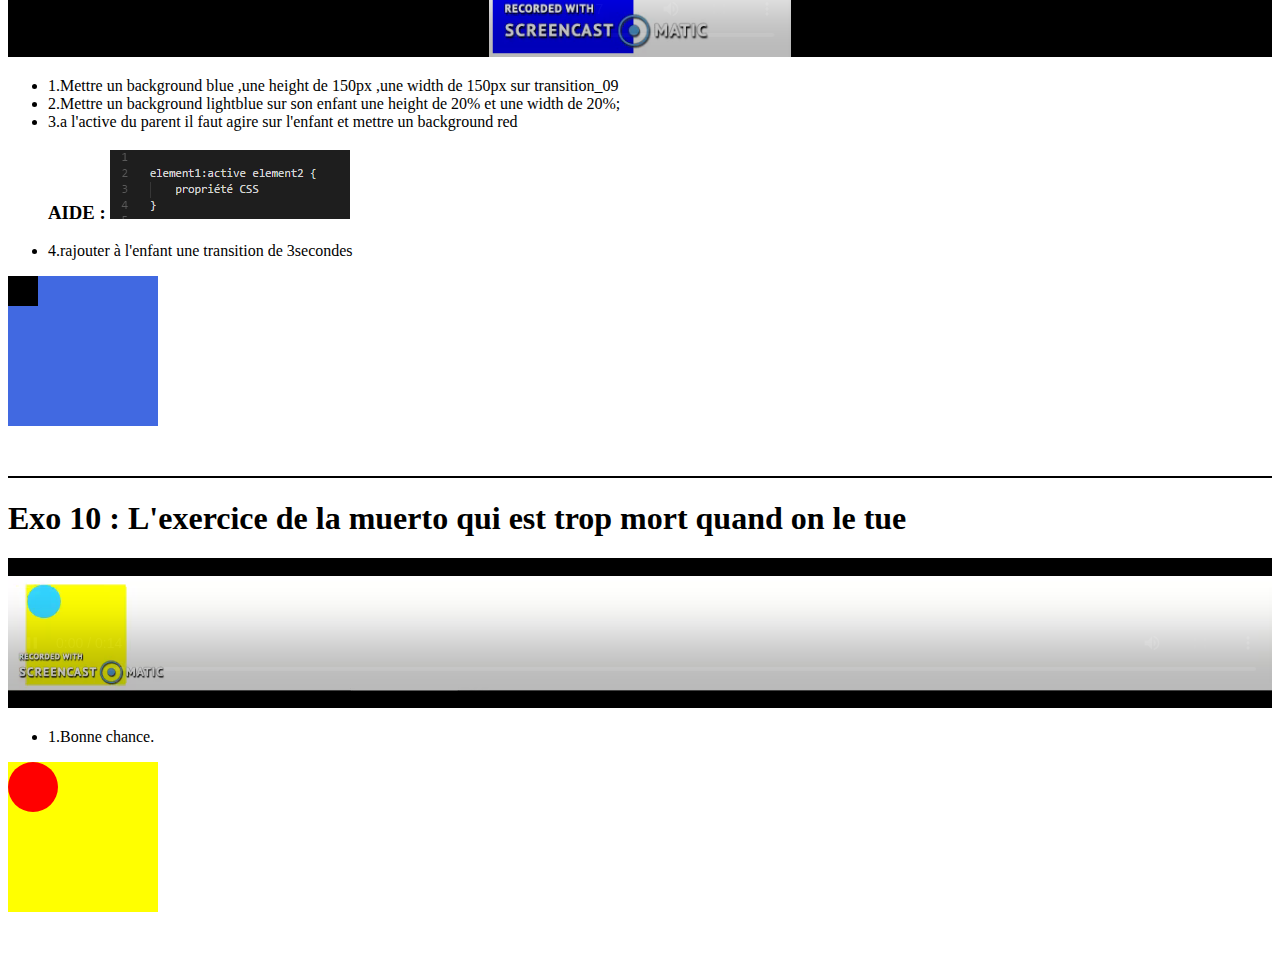
<file: les_transitions/index.html>
<!DOCTYPE html>
<html lang="en">

<head>
    <meta charset="UTF-8">
    <meta name="viewport" content="width=device-width, initial-scale=1.0">
    <meta http-equiv="X-UA-Compatible" content="ie=edge">
    <link rel="stylesheet" href="./public/css/style.css">
    <title>Les Transitions CSS</title>
</head>

<body>
    <p><ul>
        <li>1.Avant de commencer veuillez lier le fichier css</li>
        <li>2.Dans le fichier css mettre un border bottom à toutes les sections saufe la dernière,soyez malin vous avez vu les last-child etc</li>
        <li>3.Rajouter un padding-bottom de 50px à toutes les sections</li>
    </ul></p>

    <section id="les_hover_01">
        <h1>Exo 01 : Les hover,changement de couleur au passage de la souris</h1>
        <p>documentation sur les :
            <a target="_blank" href="https://www.w3schools.com/cssref/sel_hover.asp"> hover</a>
        </p>
        <ul>
            <li>1.Mettre la height et la width de la div à 150px
            </li>
            <li>2.Mettre le background-color en couleur lightblue
            </li>
            <li>3.Crée un hover qui au passage de la souris met le background-color de la div en couleur purple
            </li>
        </ul>
        <div class="bg-color">
        </div>
    </section>

    <section id="les_hover_02">
        <h1>Exo 02 : Les hover,agrandissement d'une forme au passage de la souris</h1>
        <ul>
            <li>1.Mettre le background-color en couleur lightblue</li>
            <li>2.Fixer la taille de la div en 150px sur 150px</li>
            <li>3.Crée un hover de la div et mettre la hauteur à 200px et la largeur à 500px</li>
        </ul>
        <div class="height_and_width">

        </div>
    </section>

    <section id="le_focus_03">
        <h1>Exo 03 : Le focus,rajout d'une bordure au focus</h1>
        <ul>
            <li>1.Comme précédement pour le hover il faut maintenant crée un état focus pour l'input </li>
            <li>2.Au focus l'input doit avoir une bordure bleue</li>
            <li>3.Au focus l'input doit avoir une bordure arrondie de 10px</li>
        </ul>
        <form action="">
            <input type="text" class="border_color" value="clique ici">
        </form>
    </section>

    <section id="les_transition_04">
        <h1>Exo 04 : Les transitions,changement de couelur en plusieures secondes</h1>
        <ul>
            <li>1.Mettre un background yellow</li>
            <li>2.Mettre une taille de 150px sur 150px</li>
            <li>3.Créer un hover avec un background rouge</li>
            <li>4.Retourner dans la class qui n'est pas en hover et rajouter
                <b>
                    transition: 4s;
                </b>
            </li>
        </ul>
        <div class="transition_04">
        </div>
    </section>

    <section id="les_transition_05">
        <h1>Exo 05 : Les transitions,changement de couleur et de forme</h1>
        <ul>
            <li>1.Mettre le background orange</li>
            <li>2.Mettre une taille de 150px sur 150px</li>
            <li>3.Créer un hover avec un background purple</li>
            <li>4.Dans le hover augmenté les border arrondies à 50%</li>
            <li>5.Rajouter une transition de 2secondes dans le selecteur qui n'est pas en hover ( selecteur basique )</li>
        </ul>
        <div class="transition_05">
        </div>
    </section>

    <section id="les_transition_06">
        <h1>Exo 06 : Les transitions,déplacement à l'active</h1>
        <ul>
            <li>1.Mettre un background grey</li>
            <li>2.Mettre une taille de 150px sur 50px de large</li>
            <li>3.Vous avez vu les hover et les focus maintenant il faudra utiliser l'active</li>
            <li>4.Dans le active rajouter une margine de 300px</li>
            <li>Rajouter une transition de 3secondes dans le selecteur basique </li>
        </ul>
        <div class="transition_06">
        </div>
    </section>
    <section id="les_transition_07">
        <h1>Exo 07 : Les transitions,déplacement à l'active avec une poussée d'adrenaline</h1>
        <ul>
            <li>1.Mettre le background en green</li>
            <li>2.Mettre une taille de 150px sur 50px de large</li>
            <li>3.Rajouter un etat active</li>
            <li>4.Dans le active rajouter une margine de 80%</li>
            <li>5.Rajouter une transition de 3secondes dans le selecteur basique </li>
            <li>6.En vous référent à la documentation sur les transitions de w3school en cliquant
                <a target="_blank" href="https://www.w3schools.com/css/css3_transitions.asp">ici</a> trouver une propriété qui permet de crée un effet de transition lente pis rapide puis à nouveau lente</li>
        </ul>
        <div class="transition_07">
        </div>
    </section>
    <section id="les_transition_08">
        <h1>Exo 08 : Les transitions,déplacement à l'active avec une poussée d'adrenaline un changement de forme et de couleur</h1>
        <embed src="public/videos/exo_08.mp4" autostart="true" height="100%" width="100%" />
        <ul>
            <li>1.Mettre le background en lightblue</li>
            <li>2.Reproduire l'étape 2 à 6 de l'exercice précédent</li>
            <li>3.Rajouter dans l'active un border arrondi de 50%</li>
            <li>4.Réduire la hauteur dans l'active à 50px</li>
            <li>5.Mettre un background purple dans l'active</li>
        </ul>
        <div class="transition_08">
        </div>
    </section>

    <section id="les_transition_09">
        <h1>Exo 09 : Les transitions,Evénement sur un élément enfant a l'active du parent</h1>
        <embed src="public/videos/exo_09.mp4" autostart="true" height="100%" width="100%" />
        <ul>
            <li>1.Mettre un background blue ,une height de 150px ,une width de 150px sur transition_09 </li>
            <li>2.Mettre un background lightblue sur son enfant une height de 20% et une width de 20%;</li>
            <li>3.a l'active du parent il faut agire sur l'enfant et mettre un background red</li>
            <h3>AIDE : <img src="public/images/exo_09.PNG" alt=""></h3>
            <li>4.rajouter à l'enfant une transition de 3secondes</li>
        </ul>
        <div class="transition_09">
            <div class="transition_09_enfant">
            </div>
        </div>
    </section>

    <section id="les_transition_10">
        <h1>Exo 10 : L'exercice de la muerto qui est trop mort quand on le tue</h1>
        <embed src="public/videos/exo_10.mp4" autostart="true" height="100%" width="100%" />
        <ul>
            <li>1.Bonne chance.</li>
        </ul>
        <div class="transition_10">
            <div class="transition_10_intrus">
            </div>
        </div>

    </section>
</body>

</html>
</file>
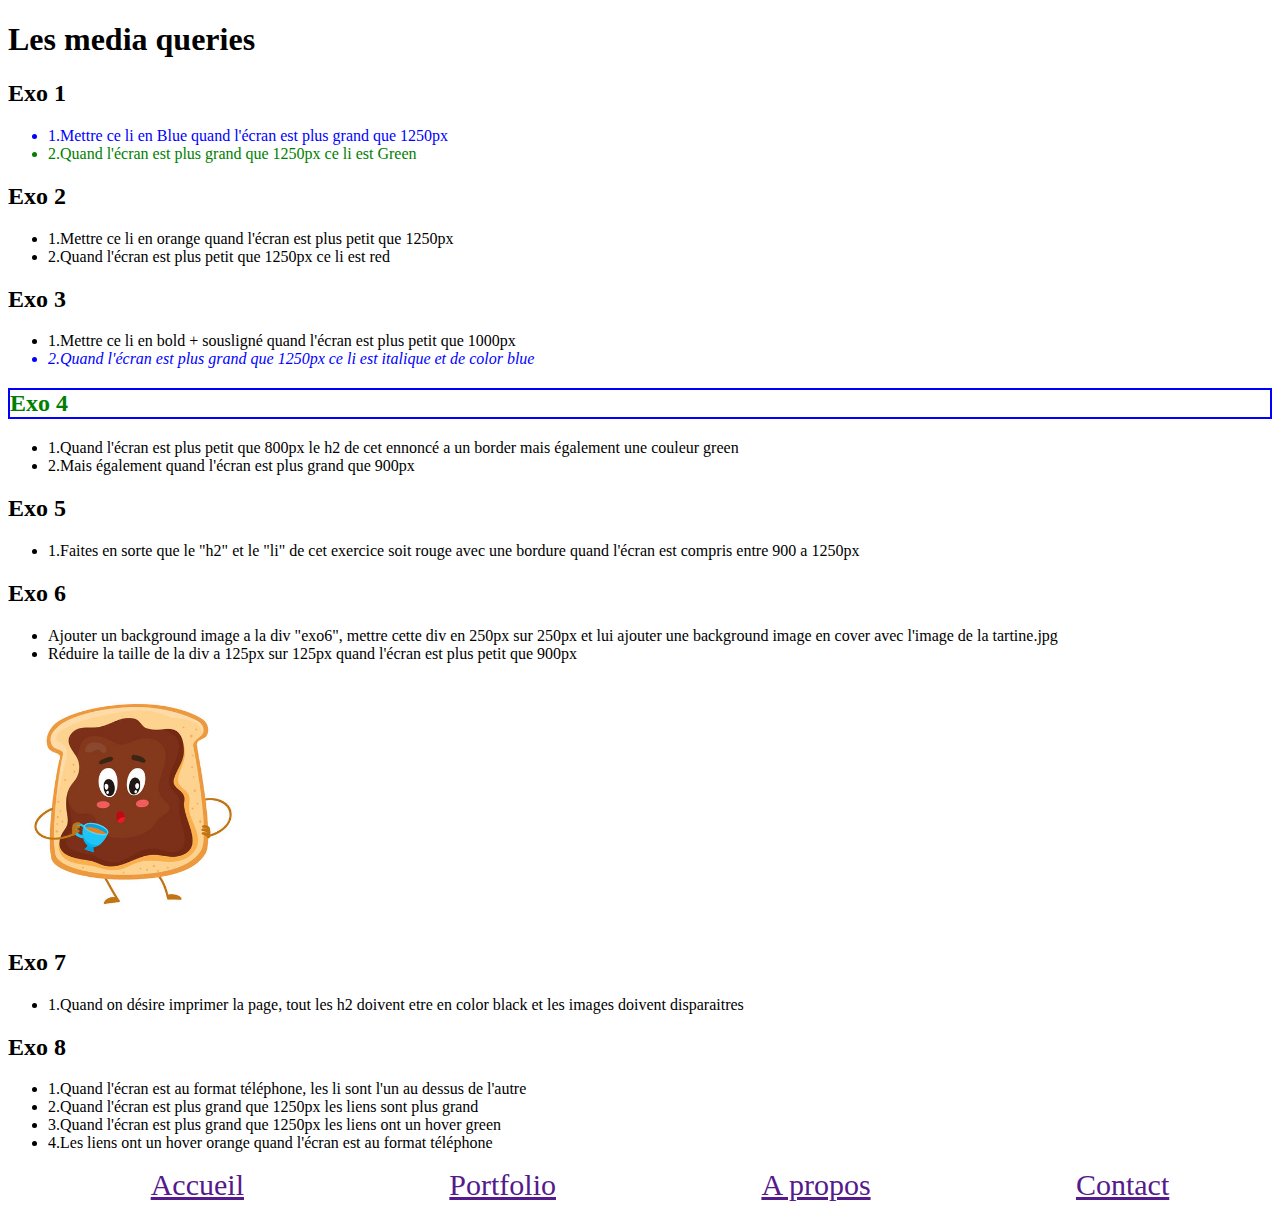
<file: mediaquery/index.html>
<!DOCTYPE html>
<html lang="fr">

<head>
    <meta charset="UTF-8">
    <meta http-equiv="X-UA-Compatible" content="IE=edge">
    <meta name="viewport" content="width=device-width, initial-scale=1.0">
    <link rel="stylesheet" href="./css/style.css">
    <title>Les MediaQueries</title>
</head>

<body>
    <h1>Les media queries</h1>

    <h2>Exo 1</h2>
    <ul>
        <li>1.Mettre ce li en Blue quand l'écran est plus grand que 1250px</li>
        <li>2.Quand l'écran est plus grand que 1250px ce li est Green</li>
    </ul>
    <h2>Exo 2</h2>
    <ul>
        <li>1.Mettre ce li en orange quand l'écran est plus petit que 1250px</li>
        <li>2.Quand l'écran est plus petit que 1250px ce li est red</li>
    </ul>
    <h2>Exo 3</h2>
    <ul>
        <li>1.Mettre ce li en bold + sousligné quand l'écran est plus petit que 1000px</li>
        <li>2.Quand l'écran est plus grand que 1250px ce li est italique et de color blue</li>
    </ul>

    <h2>Exo 4</h2>
    <ul>
        <li>1.Quand l'écran est plus petit que 800px le h2 de cet ennoncé a un border mais également une couleur green
        </li>
        <li>2.Mais également quand l'écran est plus grand que 900px</li>
    </ul>

    <h2>Exo 5</h2>
    <ul>
        <li>1.Faites en sorte que le "h2" et le "li" de cet exercice soit rouge avec une bordure quand l'écran est
            compris entre 900 a
            1250px
        </li>
    </ul>
    <h2>Exo 6</h2>
    <ul>
        <li>Ajouter un background image a la div "exo6", mettre cette div en 250px sur 250px et lui ajouter une
            background image en cover avec l'image de la tartine.jpg</li>
        <li>Réduire la taille de la div a 125px sur 125px quand l'écran est plus petit que 900px</li>
    </ul>
    <div id="exo6">

    </div>

    <h2>Exo 7</h2>
    <ul>
        <li>1.Quand on désire imprimer la page, tout les h2 doivent etre en color black et les images doivent
            disparaitres
        </li>
    </ul>
    <h2>Exo 8</h2>
    <ul>
        <li>1.Quand l'écran est au format téléphone, les li sont l'un au dessus de l'autre</li>
        <li>2.Quand l'écran est plus grand que 1250px les liens sont plus grand</li>
        <li>3.Quand l'écran est plus grand que 1250px les liens ont un hover green </li>
        <li>4.Les liens ont un hover orange quand l'écran est au format téléphone</li>
    </ul>
    <nav>
        <ul>
            <li>
                <a href="">Accueil</a>
            </li>
            <li>
                <a href="">Portfolio</a>
            </li>
            <li>
                <a href="">A propos</a>
            </li>
            <li>
                <a href="">Contact</a>
            </li>
        </ul>
    </nav>

</body>

</html>
</file>
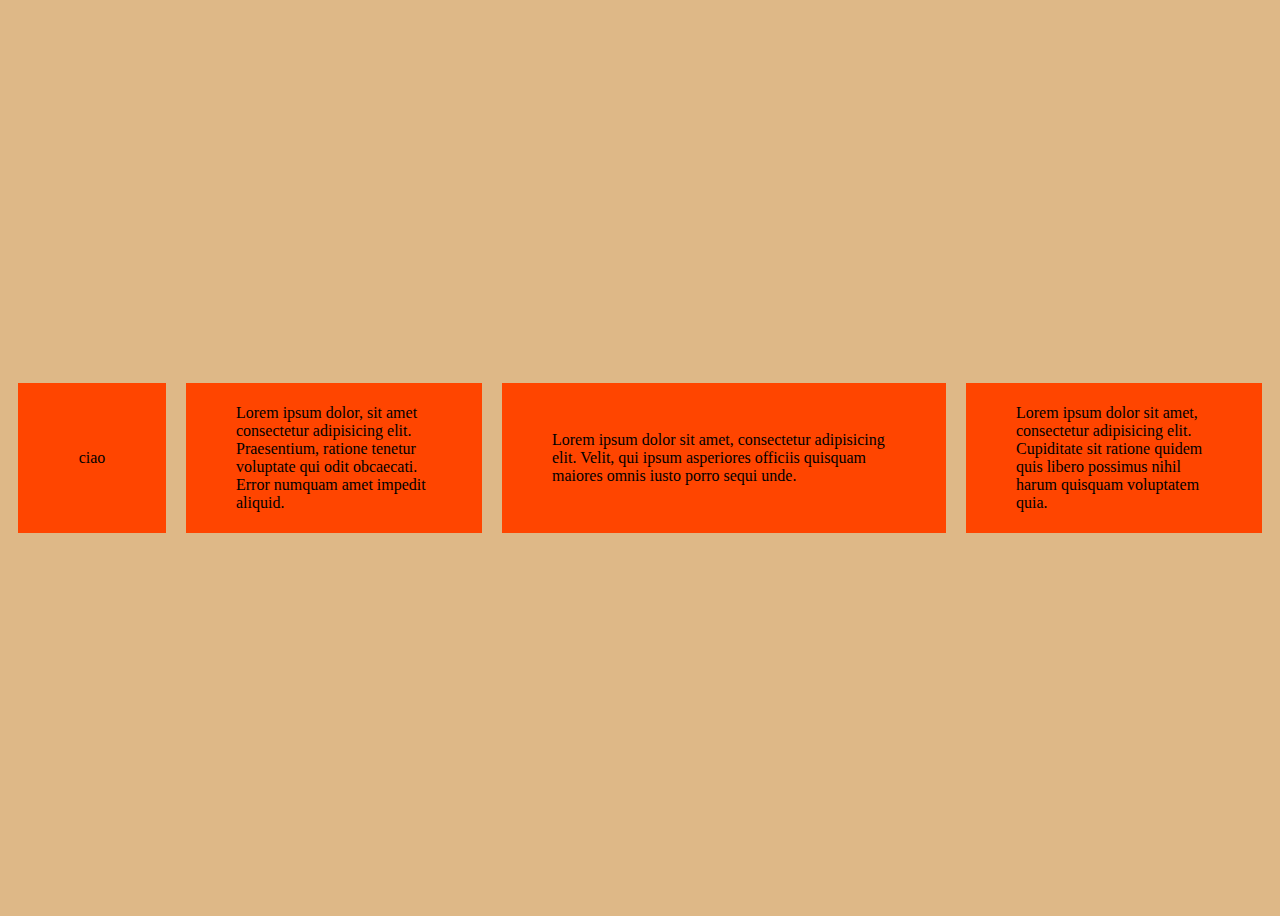
<file: flex/exo2/index.html>
<!DOCTYPE html>
<html lang="en">
<head>
    <meta charset="UTF-8">
    <meta http-equiv="X-UA-Compatible" content="IE=edge">
    <meta name="viewport" content="width=device-width, initial-scale=1.0">
    <title>Document</title>
    <link rel="stylesheet" href="./public/css/style.css">
</head>
<body>
    <section>
    <div>
        <p>ciao</p>
    </div>
    <div><p> Lorem ipsum dolor, sit amet consectetur adipisicing elit. Praesentium, ratione tenetur voluptate qui odit obcaecati. Error numquam amet impedit aliquid.</p></div>
    <div><p> Lorem ipsum dolor sit amet, consectetur adipisicing elit. Velit, qui ipsum asperiores officiis quisquam maiores omnis iusto porro sequi unde. </p></div>


    <div><p> Lorem ipsum dolor sit amet, consectetur adipisicing elit. Cupiditate sit ratione quidem quis libero possimus nihil harum quisquam voluptatem quia. </p> </div>
    </section>
</body>
</html>
</file>
<file: exo-animation/style.css>
body {
  height: 150vh;
}
div {
  width: 100px;
  height: 100px;
  position: relative;
  border: 1px solid black;
  background: red;
  margin-bottom: 200px;
}
div:nth-child(2n) {
}
h2 {
  margin: 100px;
  font-size: 50px;
  color: green;
}
</file>
<file: exo-animation/animation.css>
div {
  animation: move 2s;
  animation-fill-mode: forwards;
  /* animation-direction: reverse; */
  animation-iteration-count: 2;
  /* animation-direction: alternate-reverse; */

}

div:hover {
  animation-play-state: paused;
}

@keyframes mymove {
  from {
    left: 0px;
  }

  /* 0% */
  to {
    left: 200px;
  }

  /* 100% */
}

@keyframes move {
  0% {
    left: 0px;
  }

  25% {
    top: 0px;
    left: 100px;

  }

  50% {
    left: 100px;
    top: 100px;


  }

  75% {
    left: 0px;
    top: 100px;

  }

  100% {
    top: 0px;
    left: 0px;
  }

}

h2{
animation: bounce 1s  ease-in-out infinite alternate  ;



}
h2{
  position: relative;
}


@keyframes bounce {
  /* from {top: 100px; font-size: 20px;}
  to   {top: -300px; font-size: 60px;} */

  0%{bottom: 0; transform: scale(1, 0.5); }
50%{bottom: 300px; transform: scale(1);}
100%{bottom: 0;transform: scale(1, 0.5);}




}
</file>
<file: exo-positions/public/css/style.css>
body {
  margin: 0
}

/* Exo margin */
section {
  background-color: #4da6ff;
}

h2 {
  background-color: yellow;
  border: black 2px solid;

  width: 300px;
}

section:first-of-type>h2:first-of-type {
  margin: 50px;
}

section:first-of-type>h2:nth-of-type(2) {
  margin-left: 20%;
}

section:first-of-type>h2:nth-of-type(3) {
  margin: auto;
}

/* fin exo margin */

/* exo padding */
section:nth-of-type(2)>h2:first-of-type {
  padding: 50px;
}

section:nth-of-type(2)>h2:nth-of-type(2) {
  padding-left: 20%;
}

/* fin exo padding */

/* exo display */
section:nth-of-type(3)>h2 {
  margin: 20px;
  padding: 10px;

  display: inline;

}

section:nth-of-type(3)>h2:nth-of-type(2) {
  display: none;
}


section:nth-of-type(4) {
  overflow: hidden;
}

section:nth-of-type(4)>h2 {
  width: auto;
  float: right;

}

/* fin exo display */

/* exo position */
section:nth-of-type(5)>h2 {
  position: fixed;
  background-color: green;
  margin: 0;
  top: 50px;
  left: 50%;
}

section:nth-of-type(5) {
  position: relative;
}



/* fin exo position */

/* exo position (priorité) */
section:nth-of-type(6)>h2:nth-of-type(2) {
  background-color: blue;
  margin-left: 100px;
}

section:nth-of-type(6)>h2 {

  position: absolute;

}

section:nth-of-type(6)>h2:first-of-type {
  z-index: -1;
}




/* fin exo position (priorité) */
</file>
<file: exo1/public/css/style.css>
h1{color: red;}
h2{color: blue;}
p{background-color: red;
font-size: 40px;
font-weight: bold;}
.border{text-decoration: underline;}

li{
    font-style: italic;
}
</file>
<file: exo2_media_queries/public/css/style.css>
@media screen and (min-width:1024px) and (max-width:2560px) {
h1{
font-size: 50px;

}

    
}

@media screen and (min-width:600px) and (max-width:1024px){

h1{
    font-size: 25px;
}

}


@media screen and (min-width:320px) and (max-width:600px){


h1{font-size: 15px;}

}
</file>
<file: ExoAnimmationBonus/public/css/style.css>
.container {
    display: flex;
    justify-content: space-evenly;
    margin: 80px;
}

p {

    margin-top: 50px;
    z-index: 1;
}


.bg-gris {

    animation: gris 3s linear alternate-reverse 1s infinite forwards;
    z-index: -1;
    position: relative;
    bottom: 35px;
    background-color: gainsboro;
    width: 220px;
    height: 20px;

}

.bg {


    animation: rouge 3s ease-in-out alternate-reverse infinite forwards;
    background-color: blue;
    height: 150px;
    width: 150px;
    margin-top: 80px;
}

@keyframes gris {
    0% {
        bottom: 35px;

    }

    50% {

        bottom: 110px;

    }

    100% {
        bottom: 177px;

    }

}

@keyframes rouge {

    0% {
        background-color: blue;
    }

    50% {
        background-color: orange;
    }

    100% {
        background-color: red;
    }

}

.flex {
    display: flex;
    justify-content: space-evenly;
}

.BLEU {
    height: 150px;
    width: 150px;
    background-color: skyblue;
    border: black solid 2px;
    display: flex;
    justify-content: center;
    align-items: center;
    color: white;
}

h2 {
    margin-left: 200px;
    padding: 20px;

}

.rotateX:active {
    animation: rotateX 2s ease forwards alternate infinite;


}



@keyframes rotateX {

    from {
        transform: rotateX();
    }

    to {
        transform: rotateX(180deg);
    }

}

.rotateY:active {
    animation: rotateY 2s ease forwards alternate infinite;

}

@keyframes rotateY {

    from {
        transform: rotateY();

    }

    to {
        transform: rotateY(180deg);

    }

}

.rotateZ:active{
    animation: rotateZ 2s ease forwards alternate infinite;



}

@keyframes rotateZ 
{from{transform: rotateZ();

}
to{transform: rotateZ(200deg);}

}
</file>
<file: les_backgrounds_exo/css/style.css>
/* début Aspect général */
*{
    font-family: arial;
}
body{
    background-color: #f2f2f2;
    padding: 100px 0 200px 0;
}
h1{
    text-align: center;
}
h1,h3{
    color: #0d0d0d;
}
.container{
    width: 70%;
    overflow: hidden;
    margin: 0 auto;
    margin-bottom: 35px;
}
.float-left{
    float: left;
    margin-right: 20px;
   
}
.box-300{
    height: 300px;
    width: 300px;
    border: 1px solid black;
}
.box-400-600{
    height: 400px;
    width: 600px;
    border: 1px solid black;
}

.clear{
    clear: both;
}
/* fin Aspect général */



/* début exo 01 background-color */
.bg-color-1{background-color: red;
}
.bg-color-2{background-color: green;
}
/* fin exo 01 background-color */

/* début exo 02 background*/
.bg-1{
background: linear-gradient(red,green);
}
.bg-2{background: radial-gradient(red,green);
}
.bg-3{background: linear-gradient(to right,red , green);

}
.bg-4{background: linear-gradient(209deg,green,red);
}
/* fin exo 02 background*/

/* début exo 03 background-position*/
.img-1{ background-image: url(../images/bg_image.jpg);background-position: top left;
}
.img-2{background-image: url(../images/bg_image.jpg);
    background-position: left;
   
}
.img-3{background-image: url(../images/bg_image.jpg);background-position: center;
}
.img-4{background-image: url(../images/bg_image.jpg);background-position:90% ;
}
/* fin exo 03 background-position*/

/* début exo 04 background-repeat*/
.img-5{background-image: url(../images/bg_image_petite.jpg);background-repeat: no-repeat;
}
.img-6{background-image: url(../images/bg_image_petite.jpg);
    background-repeat: repeat-x;
}
.img-7{background-image: url(../images/bg_image_petite.jpg);
    background-repeat: repeat-y;
}
/* fin exo 04 background-repeat*/

/* début exo 05 background-size*/
.img-8{ background-image: url(../images/bg_image_petite.jpg);
    background-size: 50px;
}
.img-9{ background-image: url(../images/bg_image_petite.jpg);background-size: 110px 200px;

}
.img-10{background-image: url(../images/bg_image_petite.jpg);
    background-size: cover;
    background-repeat: no-repeat;
}
.img-11{background-image: url(../images/bg_image_petite.jpg);
    background-size: contain;
    background-repeat: no-repeat;
}
/* fin exo 05 background-size*/

/* début exo 06 background-attachement*/
.img-12{ background-image: url(../images/bg_image.jpg);
    background-attachment: fixed;
}
.img-13{background-image: url(../images/bg_image.jpg);
    background-attachment: fixed;
    background-position: center;
    background-size: cover;
}
/* fin exo 06 background-attachement*/
</file>
<file: les_transitions/public/css/style.css>
/* début exo 01 les_hover_01 */
section:not(:last-of-type) {
    border-bottom: black solid 2px;
}

section {
    padding-bottom: 50px;
}

/* fin exo 01 les_hover_01 */
.bg-color {
    height: 150px;
    width: 150px;
    background-color: lightblue;

}

.bg-color:hover {
    background-color: purple;
}


/* début exo 02 les_hover_02 */
.height_and_width {
    background-color: lightblue;
    height: 150px;
    width: 150px;

}

.height_and_width:hover {
    height: 200px;
    width: 500px;



}

/* fin exo 02 les_hover_02 */



/* début exo 03 les_focus_03 */

input:focus {

    border: blue solid 15px;
    border-radius: 10px;

}

/* fin exo 03 les_focus_03 */



/* début exo 04 les transitions */
.transition_04 {


    background-color: yellow;
    height: 150px;
    width: 150px;
    transition: 4s;
}

.transition_04:hover {
    background-color: red;

}

/* fin exo 04 les transitions */



/* début exo 05 les transitions */
.transition_05 {


    background-color: orange;
    width: 150px;
    width: 150px;
    transition: 2s;

}


.transition_05:hover {

    border-radius: 50%;
    background-color: purple;

}

/* fin exo 05 les transitions */



/* début exo 06 les transitions */
.transition_06 {
    height: 150px;
    width: 50px;
    background-color: grey;
    transition: 3s;
}

.transition_06:active {
    margin-left: 300px;
}

/* fin exo 06 les transitions */



/* début exo 07 les transitions */
.transition_07 {
    background-color: green;
    height: 150px;
    width: 50px;
    transition: 3s;
    transition-timing-function: ease-in-out;
}

.transition_07:active {
    margin-left: 80%;
}

/* fin exo 07 les transitions */



/* début exo 08 les transitions */
.transition_08 {
    background-color: lightblue;
    height: 150px;
    width: 50px;
    transition: 3s;
    transition-timing-function: ease-in-out;
}

.transition_08:active {
    margin-left: 80%;
    background-color: purple;
    height: 50px;
    border-radius: 50%;
}

/* fin exo 08 les transitions */



/* début exo 09 les transitions */
.transition_09 {
    background-color: royalblue;
    width: 150px;
    height: 150px;

}

.transition_09:active .transition_09_enfant {
    background-color: red;
}

.transition_09_enfant {
    background-color: black;
    width: 20%;
    height: 20%;
    transition: 3s;
}

/* fin exo 09 les transitions */



/* début exo 10 les transitions */
.transition_10 {
    width: 150px;
    height: 150px;
    background-color: yellow;
    transition: 3s;
    transition-timing-function: ease-in-out;

}


.transition_10_intrus {
    background-color: red;
    height: 50px;
    width: 50px;
    transition: 3s;
    transition-timing-function: ease-in-out;
    border-radius: 50%;
}

.transition_10:active {
    margin-left: 80%;
    border-radius: 50%;
    background-color: orange;
}

.transition_10:active .transition_10_intrus {
    background-color: purple;
    border-radius: 0%;
    margin-left: 80%;
}

/* fin exo 10 les transitions */
</file>
<file: mediaquery/css/style.css>
nav ul {
    display: flex;
    justify-content: space-around;
    list-style-type: none;

}

@media screen and (min-width:1250px) and (max-width:2560px) {
    ul:first-of-type li:first-of-type {
        color: blue;
    }

    ul:first-of-type li:nth-of-type(2) {
        color: green;
    }
}

@media screen and (min-width:0px) and (max-width:1250px) {
    ul:nth-of-type(2) li:first-of-type {
        color: orange;

    }

    ul:nth-of-type(2) li:nth-of-type(2) {

        color: red;
    }


}

@media screen and (min-width:0px) and (max-width:1000px) {

    ul:nth-of-type(3) li:first-of-type {
        font-weight: bold;
        text-decoration: underline;

    }


}

@media screen and (min-width:1250px) and (max-width:2560px) {
    ul:nth-of-type(3) li:nth-of-type(2) {

        font-style: italic;
        color: blue;

    }


}

@media screen and (min-width:0px) and (max-width:800px) {

    h2:nth-of-type(4) {
        border: blue solid 2px;
        color: green;



    }

}

@media screen and (min-width:900px) and (max-width:2560px) {

    h2:nth-of-type(4) {
        border: blue solid 2px;
        color: green;



    }

}

@media screen and (min-width:900px) and (max-width:1250px) {

    h2:nth-of-type(5) {
        border: blue solid 2px;
        color: red;
    }

    ul:nth-of-type(5) li {

        border: blue solid 2px;
        color: red;

    }


}

#exo6 {
    height: 250px;
    width: 250px;
    background-image: url('../images/tartine.jpg');
    background-size: contain;
background-position: fixed;

}

@media screen and (min-width:0px) and (max-width:900px) {
    #exo6 {
        height: 150px;
        width: 150px;
    }

}

@media print {
h2{color: black;}
*{background-image: none;}

}

@media screen and (min-width:0px) and (max-width:576px) {
   nav ul {
      
        flex-direction: column;
    }
}

@media screen and (min-width:1250px) and (max-width:2560px) {
    a{font-size: 30px;}
    a:hover{color: green;}

    
}

@media screen and (min-width:0px) and (max-width:576px){

a:hover{color:orange;}

}
</file>
<file: flex/exo2/public/css/style.css>
body{

    background-color: burlywood;
}


section{
    display: flex;
 align-items: center;  
 height: 100vh; 
}
div{
    background-color: orangered;
flex: 2;
height: 150px;
margin: 10px;
display: flex;
align-items: center;
justify-content: center;



}
div:first-of-type{
    flex: 1;
}
p{margin: 50px;}

div:nth-of-type(3){
flex: 3;

}
</file>
